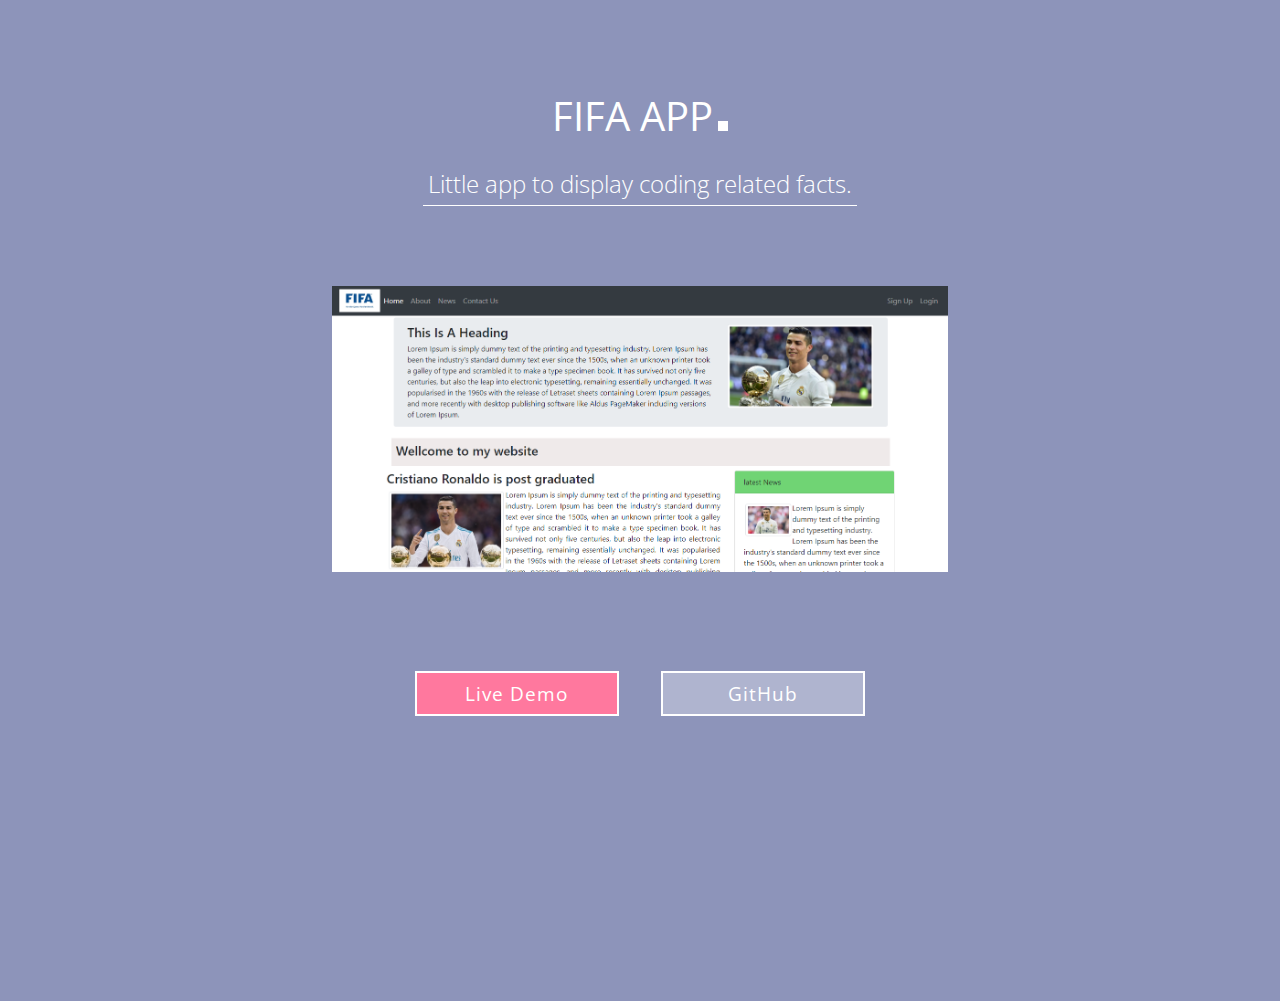
<file: calculator-js-app.html>
<!DOCTYPE html>
<html lang="en">
<head>
  <meta charset="utf-8">

  <meta http-equiv="X-UA-Compatible" content="IE=10; IE=11; IE=edge">
  <meta name="viewport" content="width=device-width, initial-scale=1">
  <meta name="description" content="">
  <meta name="author" content="">

  <title>Fifa App</title>

  <link rel="shortcut icon" href="images/favicon.ico" type="image/x-icon"/><!-- Favicon -->
  <link rel="icon" href="images/favicon.ico" type="image/x-icon"/><!-- Favicon -->

  <link rel="stylesheet" type="text/css" href="css/normalize.css"/><!-- reset for browsers -->
  <link rel="stylesheet" href="css/font-awesome.min.css"/><!-- mobile stylesheet -->
  <link rel="stylesheet" type="text/css" href="css/styles.min.css"/><!-- index custom stylesheet -->
  <link rel="stylesheet" type="text/css" href="css/project-styles.min.css"/><!-- project custom stylesheet -->
  <link rel="stylesheet" href="css/animations.min.css"/><!-- animations stylesheet -->

  <link rel="stylesheet" media="screen and (min-width: 320px) and (max-width: 1024px)" href="css/project_media_small.css"/><!-- project mobile stylesheet -->
  <link rel="stylesheet" media="screen and (min-width: 320px) and (max-width: 1024px) and (orientation: landscape)" href="css/project_media_small_landscape.css"/><!-- project mobile stylesheet -->

  <link href="https://fonts.googleapis.com/css?family=Open+Sans:300,400" rel="stylesheet">
  <link href="https://fonts.googleapis.com/css?family=Source+Sans+Pro:300,400" rel="stylesheet">

</head>
<body id="body-project">
    <!-- Navigation -->
    <nav class="nav">
      <a href="index.html#header" class="nav__logo__link"><img class="nav__logo" src="images/k.jpg" alt="logo"></a>
      <span class="hamburger__name">menu</span>
      <svg width="35px" height="35px" class="nav__hamburger">
        <path d="M 5 5 L 33 5" class="hamburger"></path>
        <path d="M 5 15 L 33 15" class="hamburger"></path>
        <path d="M 5 25 L 33 25" class="hamburger"></path>
      </svg>
    </nav>
    <div class="nav-menu">
      <div class="nav-menu__cross">
        <svg width="43px" height="35px">
          <path d="M 5 5 L 30 29" class="nav-menu__cross-line"></path>
          <path d="M 5 29 L 30 5" class="nav-menu__cross-line"></path>
        </svg>
      </div>
      <ul class="nav-menu__list">
        <li class="nav-menu__list-item">
          <a href="index.html" class="nav-menu__link">Home</a>
        </li>
        <li class="nav-menu__list-item">
          <a href="index.html#about" class="nav-menu__link">About</a>
        </li>
        <li class="nav-menu__list-item">
          <a href="index.html#portfolio" class="nav-menu__link">Portfolio</a>
        </li>
        <li class="nav-menu__list-item">
          <a href="index.html#contact" class="nav-menu__link">Contact</a>
        </li>
      </ul>
      <hr class="nav-menu__separator">
      <p class="nav-menu__text">Muhammad Kamil is a Front-End Web Developer based in Karachi.</p>
      <p class="nav-menu__email">
        <a href="mailto:dinablaszczak@outlook.com" class="nav-menu__link--email">kamilhanifsoomro@gmail.com</a>
      </p>
      <div class="nav-menu__social-btn">
        <a href="https://twitter.com/muhammadkamil66" target="_blank"><span class="fa fa-twitter fa-2x"></span></a>
        <a href="mailto:webmaster@example.com" target="_blank"><span class="fa fa-envelope fa-2x"></span></a>
        <a href="https://github.com/muhammadkamil66" target="_blank"><span class="fa fa-github fa-2x"></span></a>
        <a href="https://www.facebook.com/prince.kamil.75" target="_blank"><span class="fa fa-facebook fa-2x"></span></a>
        <!-- <a href="https://www.linkedin.com/in/dina-blaszczak-5b380313a/" target="_blank"><span class="fa fa-linkedin-square fa-2x"></span></a> -->
      </div>
    </div>
  <div class="project__container">
    <!-- Header -->
    <header class="project__header">
      <h2 class="project__title project__title--white">Fifa App<span class="contact__title__dot title__dot--white"></span></h2>
      <h3 class="project__description">Little app to display coding related facts.</h3>
      <img  src="images/fifa-1.PNG"
          srcset="images/fifa-1.PNG 800w,
                  images/fifa-1.PNG 1200w,
                  images/fifa-1.PNG 1400w"
          sizes="(max-width: 320px) 90vw,
                 (max-width: 700px) 90vw,
                 (max-width: 1024px) 75vw, 50vw"
          class="project__header__img"
          alt="header image"/>
      <div class="project__buttons-container">
        <a href="https://muhammadkamil66.github.io/mentor-meetup-3/" target="_blank" class="project__header__btn">Live Demo</a>
        <a href="https://github.com/muhammadkamil66/mentor-meetup-3.git" target="_blank" class="project__header__btn">GitHub</a>
      </div>
    </header>
    <!-- Main -->
   <!--  <main class="project__main-container">
      <div class="project__flex"> -->
        <!-- Project Description -->
        <!-- <div class="project__flex__item">
          <h2 class="project__flex__title">Project description</h2>
          <p class="project__flex__text">Image hover effects is a collection of ideas for a gallery of images with text.</p>
          <p class="project__flex__text">It consists of four demos including eight hover effects demonstrating different possibilities of CSS transitions.</p>
        </div>
        <div class="project__flex__item">
          <h2 class="project__flex__title">Role</h2>
          <p class="project__flex__text">Design and development of the project.</p>
          <h2 class="project__flex__title">Challenge:</h2>
          <p class="project__flex__text">Work with AngularJS.</p>
          <h2 class="project__flex__title">Skills</h2>
          <p class="project__flex__text">
            <span class="project__flex__skill">Design</span>
            <span class="project__flex__skill">Web development</span>
            <span class="project__flex__skill">Responsive</span>
            <span class="project__flex__skill project__flex__skill--pink">HTML</span>
            <span class="project__flex__skill project__flex__skill--pink">CSS</span>
            <span class="project__flex__skill project__flex__skill--pink">JavaScript</span>
            <span class="project__flex__skill project__flex__skill--pink">AngularJS</span>
          </p>
        </div>
      </div>
      <a href="vue-career-page.html" class="project__main__btn project__main__btn--next">Next<span class="project__main__btn__arrow">&rarr;</span></a>
    </main>
    <!-- Footer -->
    <footer class="footer">
      <div class="footer__info__container">
        <h2 class="footer__copyright">&copy; Muhammad Kamil 2018</h2> -->
        <!-- footer navigation -->
        <ul class="footer-menu__list">
          <li class="footer-menu__list-item">
            <a href="index.html#about" class="footer-menu__link">About</a>
          </li>
          <li class="footer-menu__list-item">
            <a href="index.html#portfolio" class="footer-menu__link">Portfolio</a>
          </li>
          <li class="footer-menu__list-item">
            <a href="index.html#contact" class="footer-menu__link">Contact</a>
          </li>
        </ul>
\        <!-- footer social buttons -->
        <div class="footer__social-btn">
         <a href="https://twitter.com/muhammadkamil66" target="_blank"><span class="fa fa-twitter fa-2x"></span></a>
        <a href="mailto:webmaster@example.com" target="_blank"><span class="fa fa-envelope fa-2x"></span></a>
        <a href="https://github.com/muhammadkamil66" target="_blank"><span class="fa fa-github fa-2x"></span></a>
        <a href="https://www.facebook.com/prince.kamil.75" target="_blank"><span class="fa fa-facebook fa-2x"></span></a>
        </div>
      </div>
    </footer>
  </div>

  <script type="text/javascript" src="https://cdnjs.cloudflare.com/ajax/libs/jquery/3.1.0/jquery.min.js"></script>
  <script type="text/javascript" src="js/inert.min.js"></script><!-- inert js-->
  <script type="text/javascript" src="js/scripts.min.js"></script><!-- Custom JavaScript -->

  <script>
    (function(i,s,o,g,r,a,m){i['GoogleAnalyticsObject']=r;i[r]=i[r]||function(){
    (i[r].q=i[r].q||[]).push(arguments)},i[r].l=1*new Date();a=s.createElement(o),
    m=s.getElementsByTagName(o)[0];a.async=1;a.src=g;m.parentNode.insertBefore(a,m)
    })(window,document,'script','https://www.google-analytics.com/analytics.js','ga');

    ga('create', 'UA-29336846-8', 'auto');
    ga('send', 'pageview');

  </script>
  
</body>
</html>
</file>
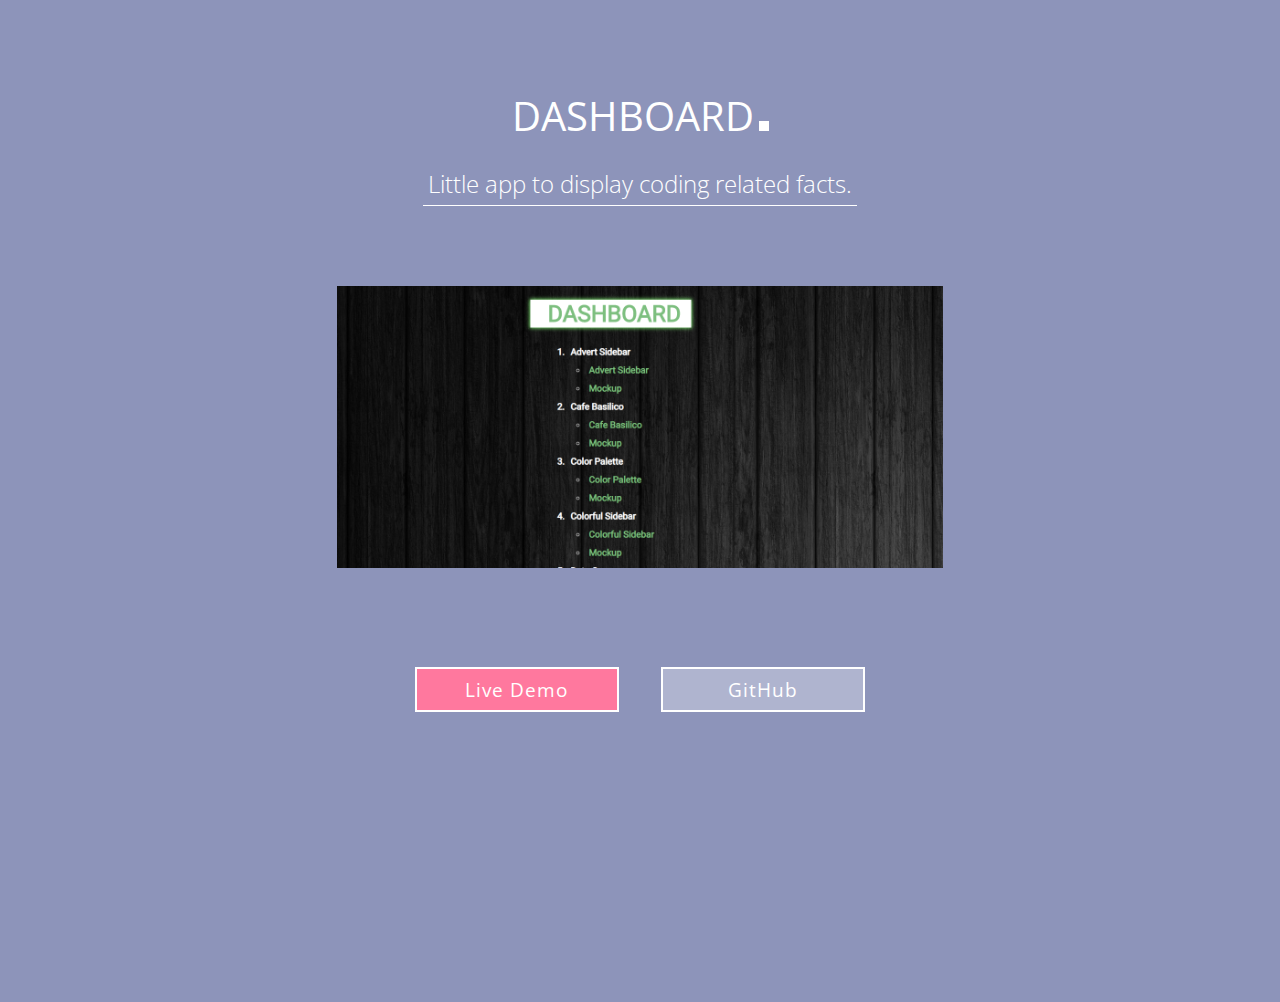
<file: camera-css-illustration.html>
<!DOCTYPE html>
<html lang="en">
<head>
  <meta charset="utf-8">

  <meta http-equiv="X-UA-Compatible" content="IE=10; IE=11; IE=edge">
  <meta name="viewport" content="width=device-width, initial-scale=1">
  <meta name="description" content="">
  <meta name="author" content="">

  <title>Dashboard</title>

  <link rel="shortcut icon" href="images/favicon.ico" type="image/x-icon"/><!-- Favicon -->
  <link rel="icon" href="images/favicon.ico" type="image/x-icon"/><!-- Favicon -->

  <link rel="stylesheet" type="text/css" href="css/normalize.css"/><!-- reset for browsers -->
  <link rel="stylesheet" href="css/font-awesome.min.css"/><!-- mobile stylesheet -->
  <link rel="stylesheet" type="text/css" href="css/styles.min.css"/><!-- index custom stylesheet -->
  <link rel="stylesheet" type="text/css" href="css/project-styles.min.css"/><!-- project custom stylesheet -->
  <link rel="stylesheet" href="css/animations.min.css"/><!-- animations stylesheet -->

  <link rel="stylesheet" media="screen and (min-width: 320px) and (max-width: 1024px)" href="css/project_media_small.css"/><!-- project mobile stylesheet -->
  <link rel="stylesheet" media="screen and (min-width: 320px) and (max-width: 1024px) and (orientation: landscape)" href="css/project_media_small_landscape.css"/><!-- project mobile stylesheet -->

  <link href="https://fonts.googleapis.com/css?family=Open+Sans:300,400" rel="stylesheet">
  <link href="https://fonts.googleapis.com/css?family=Source+Sans+Pro:300,400" rel="stylesheet">

</head>
<body id="body-project">
    <!-- Navigation -->
    <nav class="nav">
      <a href="index.html#header" class="nav__logo__link"><img class="nav__logo" src="images/k.jpg" alt="logo"></a>
      <span class="hamburger__name">menu</span>
      <svg width="35px" height="35px" class="nav__hamburger">
        <path d="M 5 5 L 33 5" class="hamburger"></path>
        <path d="M 5 15 L 33 15" class="hamburger"></path>
        <path d="M 5 25 L 33 25" class="hamburger"></path>
      </svg>
    </nav>
    <div class="nav-menu">
      <div class="nav-menu__cross">
        <svg width="43px" height="35px">
          <path d="M 5 5 L 30 29" class="nav-menu__cross-line"></path>
          <path d="M 5 29 L 30 5" class="nav-menu__cross-line"></path>
        </svg>
      </div>
      <ul class="nav-menu__list">
        <li class="nav-menu__list-item">
          <a href="index.html" class="nav-menu__link">Home</a>
        </li>
        <li class="nav-menu__list-item">
          <a href="index.html#about" class="nav-menu__link">About</a>
        </li>
        <li class="nav-menu__list-item">
          <a href="index.html#portfolio" class="nav-menu__link">Portfolio</a>
        </li>
        <li class="nav-menu__list-item">
          <a href="index.html#contact" class="nav-menu__link">Contact</a>
        </li>
      </ul>
      <hr class="nav-menu__separator">
      <p class="nav-menu__text">Muhammad Kamil is a Front-End Web Developer based in Karachi.</p>
      <p class="nav-menu__email">
        <a href="mailto:dinablaszczak@outlook.com" class="nav-menu__link--email">kamilhanifsoomro@gmail.com</a>
      </p>
      <div class="nav-menu__social-btn">
        <a href="https://twitter.com/muhammadkamil66" target="_blank"><span class="fa fa-twitter fa-2x"></span></a>
        <a href="mailto:webmaster@example.com" target="_blank"><span class="fa fa-envelope fa-2x"></span></a>
        <a href="https://github.com/muhammadkamil66" target="_blank"><span class="fa fa-github fa-2x"></span></a>
        <a href="https://www.facebook.com/prince.kamil.75" target="_blank"><span class="fa fa-facebook fa-2x"></span></a>
        <!-- <a href="https://www.linkedin.com/in/dina-blaszczak-5b380313a/" target="_blank"><span class="fa fa-linkedin-square fa-2x"></span></a> -->
      </div>
    </div>
  <div class="project__container">
    <!-- Header -->
    <header class="project__header">
      <h2 class="project__title project__title--white">Dashboard<span class="contact__title__dot title__dot--white"></span></h2>
      <h3 class="project__description">Little app to display coding related facts.</h3>
      <img  src="images/dashboard-1.PNG"
          srcset="images/dashboard-1.PNG 800w,
                  images/dashboard-1.PNG 1200w,
                  images/dashboard-1.PNG 1400w"
          sizes="(max-width: 320px) 90vw,
                 (max-width: 700px) 90vw,
                 (max-width: 1024px) 75vw, 50vw"
          class="project__header__img"
          alt="header image"/>
      <div class="project__buttons-container">
        <a href="https://muhammadkamil66.github.io/Mentor-meetup/" target="_blank" class="project__header__btn">Live Demo</a>
        <a href="https://github.com/muhammadkamil66/Mentor-meetup.git" target="_blank" class="project__header__btn">GitHub</a>
      </div>
    </header>
    <!-- Main -->
   <!--  <main class="project__main-container">
      <div class="project__flex"> -->
        <!-- Project Description -->
        <!-- <div class="project__flex__item">
          <h2 class="project__flex__title">Project description</h2>
          <p class="project__flex__text">Image hover effects is a collection of ideas for a gallery of images with text.</p>
          <p class="project__flex__text">It consists of four demos including eight hover effects demonstrating different possibilities of CSS transitions.</p>
        </div>
        <div class="project__flex__item">
          <h2 class="project__flex__title">Role</h2>
          <p class="project__flex__text">Design and development of the project.</p>
          <h2 class="project__flex__title">Challenge:</h2>
          <p class="project__flex__text">Work with AngularJS.</p>
          <h2 class="project__flex__title">Skills</h2>
          <p class="project__flex__text">
            <span class="project__flex__skill">Design</span>
            <span class="project__flex__skill">Web development</span>
            <span class="project__flex__skill">Responsive</span>
            <span class="project__flex__skill project__flex__skill--pink">HTML</span>
            <span class="project__flex__skill project__flex__skill--pink">CSS</span>
            <span class="project__flex__skill project__flex__skill--pink">JavaScript</span>
            <span class="project__flex__skill project__flex__skill--pink">AngularJS</span>
          </p>
        </div>
      </div>
      <a href="vue-career-page.html" class="project__main__btn project__main__btn--next">Next<span class="project__main__btn__arrow">&rarr;</span></a>
    </main>
    <!-- Footer -->
    <footer class="footer">
      <div class="footer__info__container">
        <h2 class="footer__copyright">&copy; Muhammad Kamil 2018</h2> -->
        <!-- footer navigation -->
        <ul class="footer-menu__list">
          <li class="footer-menu__list-item">
            <a href="index.html#about" class="footer-menu__link">About</a>
          </li>
          <li class="footer-menu__list-item">
            <a href="index.html#portfolio" class="footer-menu__link">Portfolio</a>
          </li>
          <li class="footer-menu__list-item">
            <a href="index.html#contact" class="footer-menu__link">Contact</a>
          </li>
        </ul>
\        <!-- footer social buttons -->
        <div class="footer__social-btn">
         <a href="https://twitter.com/muhammadkamil66" target="_blank"><span class="fa fa-twitter fa-2x"></span></a>
        <a href="mailto:webmaster@example.com" target="_blank"><span class="fa fa-envelope fa-2x"></span></a>
        <a href="https://github.com/muhammadkamil66" target="_blank"><span class="fa fa-github fa-2x"></span></a>
        <a href="https://www.facebook.com/prince.kamil.75" target="_blank"><span class="fa fa-facebook fa-2x"></span></a>
        </div>
      </div>
    </footer>
  </div>

  <script type="text/javascript" src="https://cdnjs.cloudflare.com/ajax/libs/jquery/3.1.0/jquery.min.js"></script>
  <script type="text/javascript" src="js/inert.min.js"></script><!-- inert js-->
  <script type="text/javascript" src="js/scripts.min.js"></script><!-- Custom JavaScript -->

  <script>
    (function(i,s,o,g,r,a,m){i['GoogleAnalyticsObject']=r;i[r]=i[r]||function(){
    (i[r].q=i[r].q||[]).push(arguments)},i[r].l=1*new Date();a=s.createElement(o),
    m=s.getElementsByTagName(o)[0];a.async=1;a.src=g;m.parentNode.insertBefore(a,m)
    })(window,document,'script','https://www.google-analytics.com/analytics.js','ga');

    ga('create', 'UA-29336846-8', 'auto');
    ga('send', 'pageview');

  </script>
  
</body>
</html>
</file>
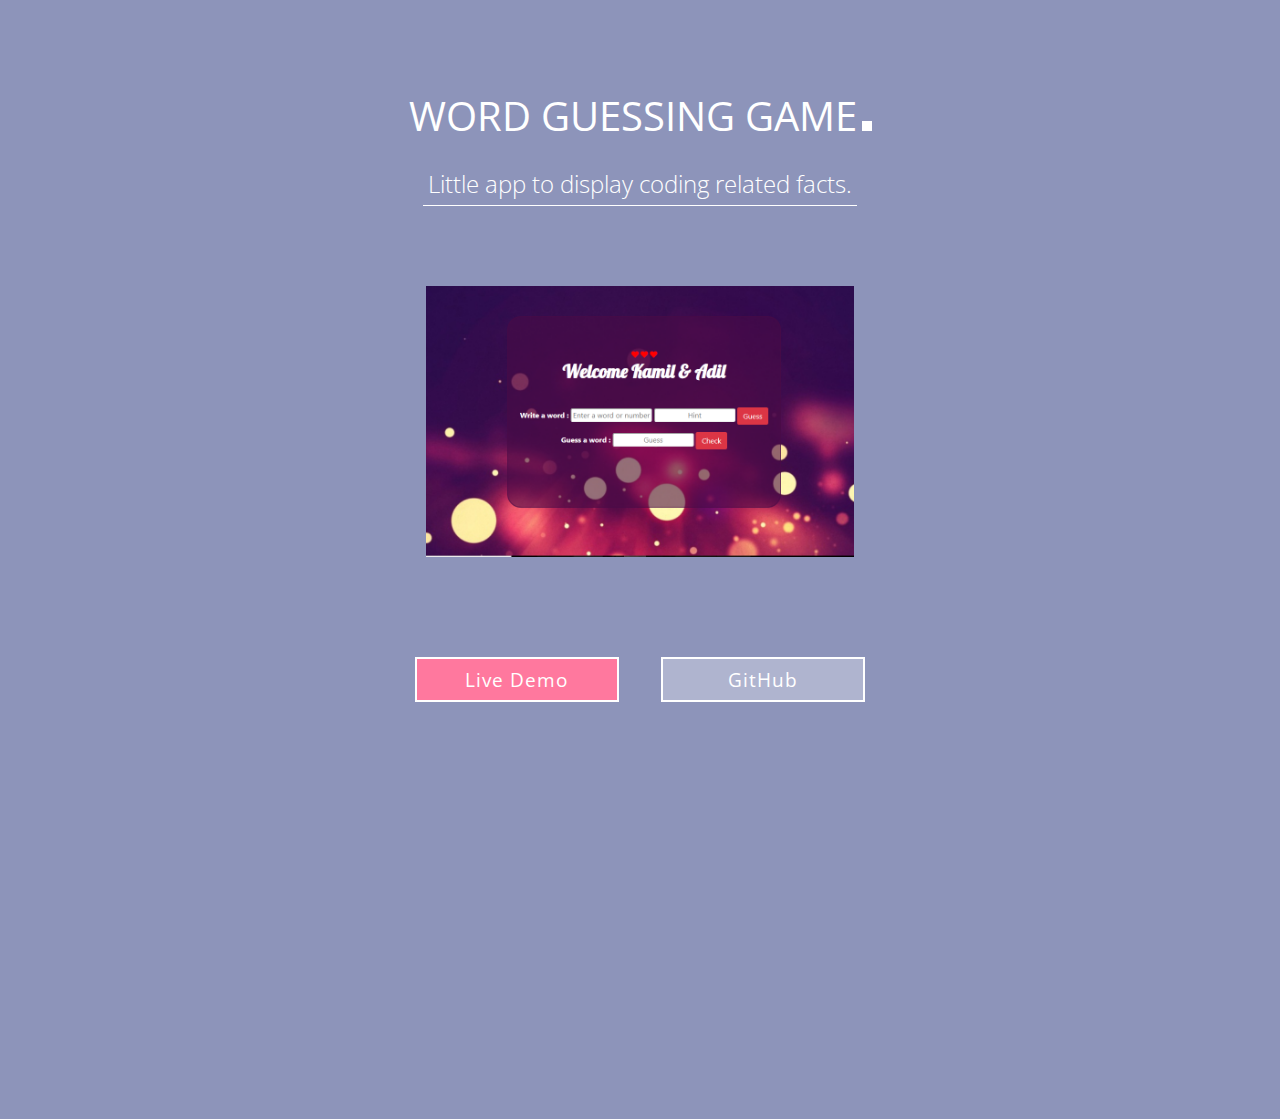
<file: character-limiter-app.html>
<!DOCTYPE html>
<html lang="en">
<head>
  <meta charset="utf-8">

  <meta http-equiv="X-UA-Compatible" content="IE=10; IE=11; IE=edge">
  <meta name="viewport" content="width=device-width, initial-scale=1">
  <meta name="description" content="">
  <meta name="author" content="">

  <title>Word Guessing Game</title>

  <link rel="shortcut icon" href="images/favicon.ico" type="image/x-icon"/><!-- Favicon -->
  <link rel="icon" href="images/favicon.ico" type="image/x-icon"/><!-- Favicon -->

  <link rel="stylesheet" type="text/css" href="css/normalize.css"/><!-- reset for browsers -->
  <link rel="stylesheet" href="css/font-awesome.min.css"/><!-- mobile stylesheet -->
  <link rel="stylesheet" type="text/css" href="css/styles.min.css"/><!-- index custom stylesheet -->
  <link rel="stylesheet" type="text/css" href="css/project-styles.min.css"/><!-- project custom stylesheet -->
  <link rel="stylesheet" href="css/animations.min.css"/><!-- animations stylesheet -->

  <link rel="stylesheet" media="screen and (min-width: 320px) and (max-width: 1024px)" href="css/project_media_small.css"/><!-- project mobile stylesheet -->
  <link rel="stylesheet" media="screen and (min-width: 320px) and (max-width: 1024px) and (orientation: landscape)" href="css/project_media_small_landscape.css"/><!-- project mobile stylesheet -->

  <link href="https://fonts.googleapis.com/css?family=Open+Sans:300,400" rel="stylesheet">
  <link href="https://fonts.googleapis.com/css?family=Source+Sans+Pro:300,400" rel="stylesheet">

</head>
<body id="body-project">
    <!-- Navigation -->
    <nav class="nav">
      <a href="index.html#header" class="nav__logo__link"><img class="nav__logo" src="images/k.jpg" alt="logo"></a>
      <span class="hamburger__name">menu</span>
      <svg width="35px" height="35px" class="nav__hamburger">
        <path d="M 5 5 L 33 5" class="hamburger"></path>
        <path d="M 5 15 L 33 15" class="hamburger"></path>
        <path d="M 5 25 L 33 25" class="hamburger"></path>
      </svg>
    </nav>
    <div class="nav-menu">
      <div class="nav-menu__cross">
        <svg width="43px" height="35px">
          <path d="M 5 5 L 30 29" class="nav-menu__cross-line"></path>
          <path d="M 5 29 L 30 5" class="nav-menu__cross-line"></path>
        </svg>
      </div>
      <ul class="nav-menu__list">
        <li class="nav-menu__list-item">
          <a href="index.html" class="nav-menu__link">Home</a>
        </li>
        <li class="nav-menu__list-item">
          <a href="index.html#about" class="nav-menu__link">About</a>
        </li>
        <li class="nav-menu__list-item">
          <a href="index.html#portfolio" class="nav-menu__link">Portfolio</a>
        </li>
        <li class="nav-menu__list-item">
          <a href="index.html#contact" class="nav-menu__link">Contact</a>
        </li>
      </ul>
      <hr class="nav-menu__separator">
      <p class="nav-menu__text">Muhammad Kamil is a Front-End Web Developer based in Karachi.</p>
      <p class="nav-menu__email">
        <a href="mailto:dinablaszczak@outlook.com" class="nav-menu__link--email">kamilhanifsoomro@gmail.com</a>
      </p>
      <div class="nav-menu__social-btn">
        <a href="https://twitter.com/muhammadkamil66" target="_blank"><span class="fa fa-twitter fa-2x"></span></a>
        <a href="mailto:webmaster@example.com" target="_blank"><span class="fa fa-envelope fa-2x"></span></a>
        <a href="https://github.com/muhammadkamil66" target="_blank"><span class="fa fa-github fa-2x"></span></a>
        <a href="https://www.facebook.com/prince.kamil.75" target="_blank"><span class="fa fa-facebook fa-2x"></span></a>
        <!-- <a href="https://www.linkedin.com/in/dina-blaszczak-5b380313a/" target="_blank"><span class="fa fa-linkedin-square fa-2x"></span></a> -->
      </div>
    </div>
  <div class="project__container">
    <!-- Header -->
    <header class="project__header">
      <h2 class="project__title project__title--white">Word Guessing Game<span class="contact__title__dot title__dot--white"></span></h2>
      <h3 class="project__description">Little app to display coding related facts.</h3>
      <img  src="images/guessing-game1.PNG"
          srcset="images/guessing-game1.PNG 800w,
                  images/guessing-game1.PNG 1200w,
                  images/guessing-game1.PNG 1400w"
          sizes="(max-width: 320px) 90vw,
                 (max-width: 700px) 90vw,
                 (max-width: 1024px) 75vw, 50vw"
          class="project__header__img"
          alt="header image"/>
      <div class="project__buttons-container">
        <a href="https://muhammadkamil66.github.io/words-guessing-game/" target="_blank" class="project__header__btn">Live Demo</a>
        <a href="https://github.com/muhammadkamil66/words-guessing-game.git" target="_blank" class="project__header__btn">GitHub</a>
      </div>
    </header>
    <!-- Main -->
   <!--  <main class="project__main-container">
      <div class="project__flex"> -->
        <!-- Project Description -->
        <!-- <div class="project__flex__item">
          <h2 class="project__flex__title">Project description</h2>
          <p class="project__flex__text">Image hover effects is a collection of ideas for a gallery of images with text.</p>
          <p class="project__flex__text">It consists of four demos including eight hover effects demonstrating different possibilities of CSS transitions.</p>
        </div>
        <div class="project__flex__item">
          <h2 class="project__flex__title">Role</h2>
          <p class="project__flex__text">Design and development of the project.</p>
          <h2 class="project__flex__title">Challenge:</h2>
          <p class="project__flex__text">Work with AngularJS.</p>
          <h2 class="project__flex__title">Skills</h2>
          <p class="project__flex__text">
            <span class="project__flex__skill">Design</span>
            <span class="project__flex__skill">Web development</span>
            <span class="project__flex__skill">Responsive</span>
            <span class="project__flex__skill project__flex__skill--pink">HTML</span>
            <span class="project__flex__skill project__flex__skill--pink">CSS</span>
            <span class="project__flex__skill project__flex__skill--pink">JavaScript</span>
            <span class="project__flex__skill project__flex__skill--pink">AngularJS</span>
          </p>
        </div>
      </div>
      <a href="vue-career-page.html" class="project__main__btn project__main__btn--next">Next<span class="project__main__btn__arrow">&rarr;</span></a>
    </main>
    <!-- Footer -->
    <footer class="footer">
      <div class="footer__info__container">
        <h2 class="footer__copyright">&copy; Muhammad Kamil 2018</h2> -->
        <!-- footer navigation -->
        <ul class="footer-menu__list">
          <li class="footer-menu__list-item">
            <a href="index.html#about" class="footer-menu__link">About</a>
          </li>
          <li class="footer-menu__list-item">
            <a href="index.html#portfolio" class="footer-menu__link">Portfolio</a>
          </li>
          <li class="footer-menu__list-item">
            <a href="index.html#contact" class="footer-menu__link">Contact</a>
          </li>
        </ul>
        <!-- footer social buttons -->
        <div class="footer__social-btn">
         <a href="https://twitter.com/muhammadkamil66" target="_blank"><span class="fa fa-twitter fa-2x"></span></a>
        <a href="mailto:webmaster@example.com" target="_blank"><span class="fa fa-envelope fa-2x"></span></a>
        <a href="https://github.com/muhammadkamil66" target="_blank"><span class="fa fa-github fa-2x"></span></a>
        <a href="https://www.facebook.com/prince.kamil.75" target="_blank"><span class="fa fa-facebook fa-2x"></span></a>
        </div>
      </div>
    </footer>
  </div>

  <script type="text/javascript" src="https://cdnjs.cloudflare.com/ajax/libs/jquery/3.1.0/jquery.min.js"></script>
  <script type="text/javascript" src="js/inert.min.js"></script><!-- inert js-->
  <script type="text/javascript" src="js/scripts.min.js"></script><!-- Custom JavaScript -->

  <script>
    (function(i,s,o,g,r,a,m){i['GoogleAnalyticsObject']=r;i[r]=i[r]||function(){
    (i[r].q=i[r].q||[]).push(arguments)},i[r].l=1*new Date();a=s.createElement(o),
    m=s.getElementsByTagName(o)[0];a.async=1;a.src=g;m.parentNode.insertBefore(a,m)
    })(window,document,'script','https://www.google-analytics.com/analytics.js','ga');

    ga('create', 'UA-29336846-8', 'auto');
    ga('send', 'pageview');

  </script>
  
</body>
</html>
</file>
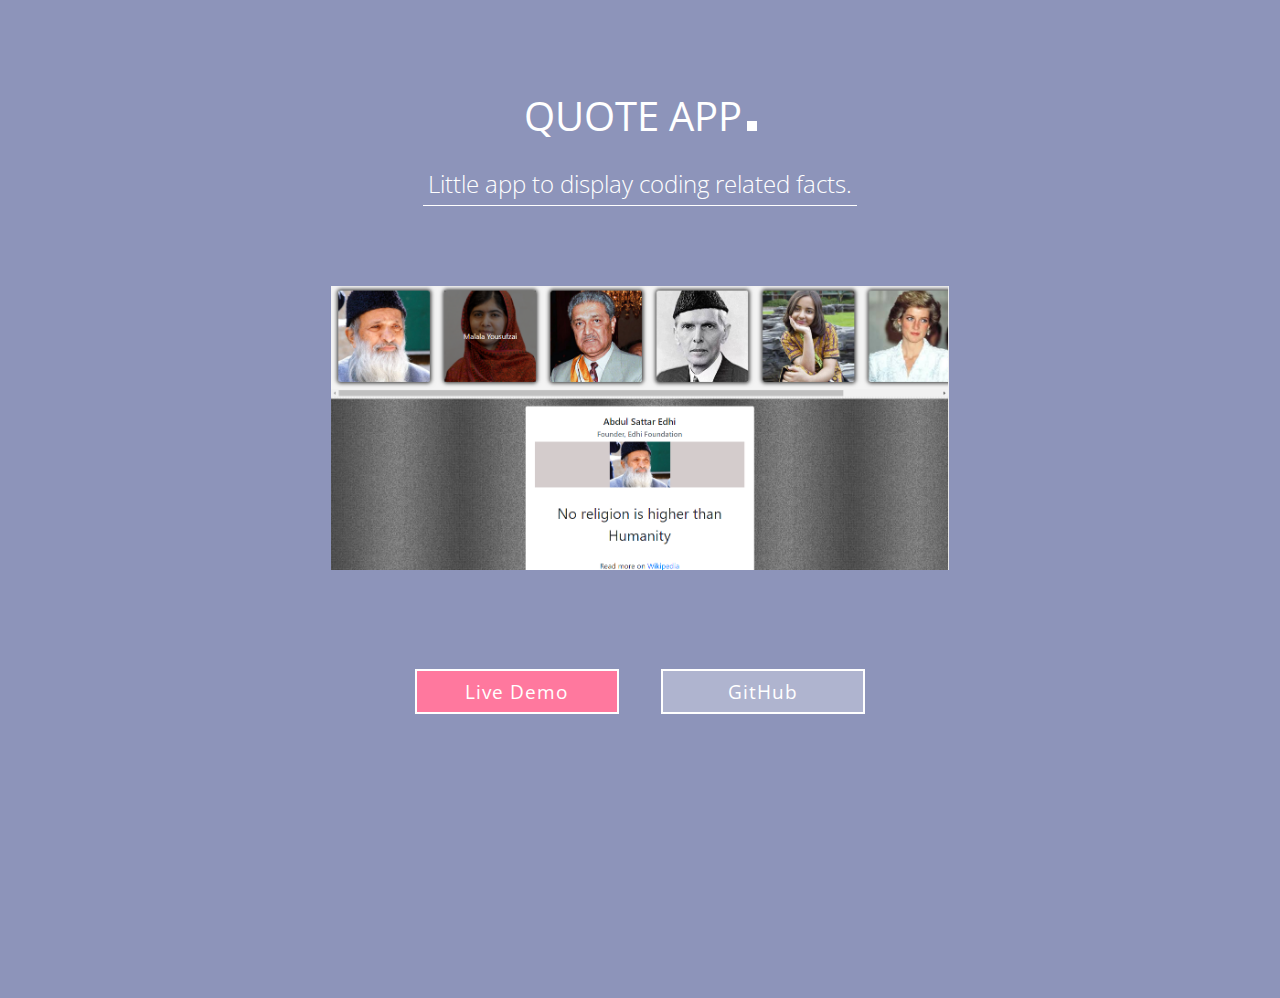
<file: every-inch-design-website.html>
<!DOCTYPE html>
<html lang="en">
<head>
  <meta charset="utf-8">

  <meta http-equiv="X-UA-Compatible" content="IE=10; IE=11; IE=edge">
  <meta name="viewport" content="width=device-width, initial-scale=1">
  <meta name="description" content="">
  <meta name="author" content="">

  <title>Quote App</title>

  <link rel="shortcut icon" href="images/favicon.ico" type="image/x-icon"/><!-- Favicon -->
  <link rel="icon" href="images/favicon.ico" type="image/x-icon"/><!-- Favicon -->

  <link rel="stylesheet" type="text/css" href="css/normalize.css"/><!-- reset for browsers -->
  <link rel="stylesheet" href="css/font-awesome.min.css"/><!-- mobile stylesheet -->
  <link rel="stylesheet" type="text/css" href="css/styles.min.css"/><!-- index custom stylesheet -->
  <link rel="stylesheet" type="text/css" href="css/project-styles.min.css"/><!-- project custom stylesheet -->
  <link rel="stylesheet" href="css/animations.min.css"/><!-- animations stylesheet -->

  <link rel="stylesheet" media="screen and (min-width: 320px) and (max-width: 1024px)" href="css/project_media_small.css"/><!-- project mobile stylesheet -->
  <link rel="stylesheet" media="screen and (min-width: 320px) and (max-width: 1024px) and (orientation: landscape)" href="css/project_media_small_landscape.css"/><!-- project mobile stylesheet -->

  <link href="https://fonts.googleapis.com/css?family=Open+Sans:300,400" rel="stylesheet">
  <link href="https://fonts.googleapis.com/css?family=Source+Sans+Pro:300,400" rel="stylesheet">

</head>
<body id="body-project">
    <!-- Navigation -->
    <nav class="nav">
      <a href="index.html#header" class="nav__logo__link"><img class="nav__logo" src="images/k.jpg" alt="logo"></a>
      <span class="hamburger__name">menu</span>
      <svg width="35px" height="35px" class="nav__hamburger">
        <path d="M 5 5 L 33 5" class="hamburger"></path>
        <path d="M 5 15 L 33 15" class="hamburger"></path>
        <path d="M 5 25 L 33 25" class="hamburger"></path>
      </svg>
    </nav>
    <div class="nav-menu">
      <div class="nav-menu__cross">
        <svg width="43px" height="35px">
          <path d="M 5 5 L 30 29" class="nav-menu__cross-line"></path>
          <path d="M 5 29 L 30 5" class="nav-menu__cross-line"></path>
        </svg>
      </div>
      <ul class="nav-menu__list">
        <li class="nav-menu__list-item">
          <a href="index.html" class="nav-menu__link">Home</a>
        </li>
        <li class="nav-menu__list-item">
          <a href="index.html#about" class="nav-menu__link">About</a>
        </li>
        <li class="nav-menu__list-item">
          <a href="index.html#portfolio" class="nav-menu__link">Portfolio</a>
        </li>
        <li class="nav-menu__list-item">
          <a href="index.html#contact" class="nav-menu__link">Contact</a>
        </li>
      </ul>
      <hr class="nav-menu__separator">
      <p class="nav-menu__text">Muhammad Kamil is a Front-End Web Developer based in Karachi.</p>
      <p class="nav-menu__email">
        <a href="mailto:dinablaszczak@outlook.com" class="nav-menu__link--email">kamilhanifsoomro@gmail.com</a>
      </p>
      <div class="nav-menu__social-btn">
        <a href="https://twitter.com/muhammadkamil66" target="_blank"><span class="fa fa-twitter fa-2x"></span></a>
        <a href="mailto:webmaster@example.com" target="_blank"><span class="fa fa-envelope fa-2x"></span></a>
        <a href="https://github.com/muhammadkamil66" target="_blank"><span class="fa fa-github fa-2x"></span></a>
        <a href="https://www.facebook.com/prince.kamil.75" target="_blank"><span class="fa fa-facebook fa-2x"></span></a>
        <!-- <a href="https://www.linkedin.com/in/dina-blaszczak-5b380313a/" target="_blank"><span class="fa fa-linkedin-square fa-2x"></span></a> -->
      </div>
    </div>
  <div class="project__container">
    <!-- Header -->
    <header class="project__header">
      <h2 class="project__title project__title--white">Quote app<span class="contact__title__dot title__dot--white"></span></h2>
      <h3 class="project__description">Little app to display coding related facts.</h3>
      <img  src="images/quote-app1.PNG"
          srcset="images/quote-app1.PNG 800w,
                  images/quote-app1.PNG 1200w,
                  images/quote-app1.PNG 1400w"
          sizes="(max-width: 320px) 90vw,
                 (max-width: 700px) 90vw,
                 (max-width: 1024px) 75vw, 50vw"
          class="project__header__img"
          alt="header image"/>
      <div class="project__buttons-container">
        <a href=" https://muhammadkamil66.github.io/quote-app/" target="_blank" class="project__header__btn">Live Demo</a>
        <a href="https://github.com/muhammadkamil66/quote-app.git" target="_blank" class="project__header__btn">GitHub</a>
      </div>
    </header>
    <!-- Main -->
   <!--  <main class="project__main-container">
      <div class="project__flex"> -->
        <!-- Project Description -->
        <!-- <div class="project__flex__item">
          <h2 class="project__flex__title">Project description</h2>
          <p class="project__flex__text">Image hover effects is a collection of ideas for a gallery of images with text.</p>
          <p class="project__flex__text">It consists of four demos including eight hover effects demonstrating different possibilities of CSS transitions.</p>
        </div>
        <div class="project__flex__item">
          <h2 class="project__flex__title">Role</h2>
          <p class="project__flex__text">Design and development of the project.</p>
          <h2 class="project__flex__title">Challenge:</h2>
          <p class="project__flex__text">Work with AngularJS.</p>
          <h2 class="project__flex__title">Skills</h2>
          <p class="project__flex__text">
            <span class="project__flex__skill">Design</span>
            <span class="project__flex__skill">Web development</span>
            <span class="project__flex__skill">Responsive</span>
            <span class="project__flex__skill project__flex__skill--pink">HTML</span>
            <span class="project__flex__skill project__flex__skill--pink">CSS</span>
            <span class="project__flex__skill project__flex__skill--pink">JavaScript</span>
            <span class="project__flex__skill project__flex__skill--pink">AngularJS</span>
          </p>
        </div>
      </div>
      <a href="vue-career-page.html" class="project__main__btn project__main__btn--next">Next<span class="project__main__btn__arrow">&rarr;</span></a>
    </main>
    <!-- Footer -->
    <footer class="footer">
      <div class="footer__info__container">
        <h2 class="footer__copyright">&copy; Muhammad Kamil 2018</h2> -->
        <!-- footer navigation -->
        <ul class="footer-menu__list">
          <li class="footer-menu__list-item">
            <a href="index.html#about" class="footer-menu__link">About</a>
          </li>
          <li class="footer-menu__list-item">
            <a href="index.html#portfolio" class="footer-menu__link">Portfolio</a>
          </li>
          <li class="footer-menu__list-item">
            <a href="index.html#contact" class="footer-menu__link">Contact</a>
          </li>
        </ul>
        <!-- footer social buttons -->
        <div class="footer__social-btn">
         <a href="https://twitter.com/muhammadkamil66" target="_blank"><span class="fa fa-twitter fa-2x"></span></a>
        <a href="mailto:webmaster@example.com" target="_blank"><span class="fa fa-envelope fa-2x"></span></a>
        <a href="https://github.com/muhammadkamil66" target="_blank"><span class="fa fa-github fa-2x"></span></a>
        <a href="https://www.facebook.com/prince.kamil.75" target="_blank"><span class="fa fa-facebook fa-2x"></span></a>
        </div>
      </div>
    </footer>
  </div>

  <script type="text/javascript" src="https://cdnjs.cloudflare.com/ajax/libs/jquery/3.1.0/jquery.min.js"></script>
  <script type="text/javascript" src="js/inert.min.js"></script><!-- inert js-->
  <script type="text/javascript" src="js/scripts.min.js"></script><!-- Custom JavaScript -->

  <script>
    (function(i,s,o,g,r,a,m){i['GoogleAnalyticsObject']=r;i[r]=i[r]||function(){
    (i[r].q=i[r].q||[]).push(arguments)},i[r].l=1*new Date();a=s.createElement(o),
    m=s.getElementsByTagName(o)[0];a.async=1;a.src=g;m.parentNode.insertBefore(a,m)
    })(window,document,'script','https://www.google-analytics.com/analytics.js','ga');

    ga('create', 'UA-29336846-8', 'auto');
    ga('send', 'pageview');

  </script>
  
</body>
</html>
</file>
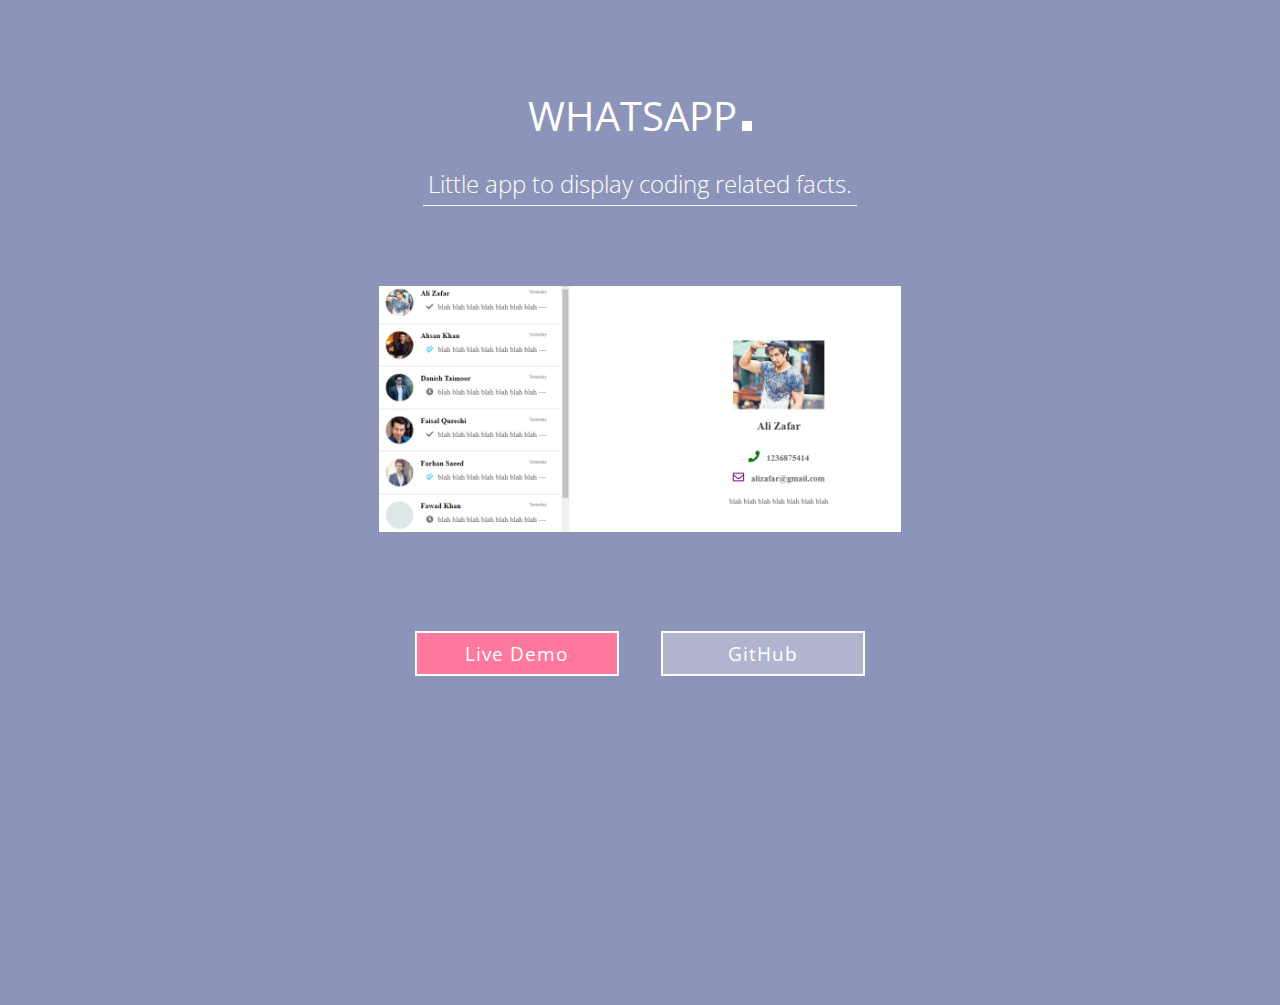
<file: fun-facts-app.html>
<!DOCTYPE html>
<html lang="en">
<head>
  <meta charset="utf-8">

  <meta http-equiv="X-UA-Compatible" content="IE=10; IE=11; IE=edge">
  <meta name="viewport" content="width=device-width, initial-scale=1">
  <meta name="description" content="">
  <meta name="author" content="">

  <title>Whatsapp</title>

  <link rel="shortcut icon" href="images/favicon.ico" type="image/x-icon"/><!-- Favicon -->
  <link rel="icon" href="imagesfav/icon.ico" type="image/x-icon"/><!-- Favicon -->

  <link rel="stylesheet" type="text/css" href="css/normalize.css"/><!-- reset for browsers -->
  <link rel="stylesheet" href="css/font-awesome.min.css"/><!-- mobile stylesheet -->
  <link rel="stylesheet" type="text/css" href="css/styles.min.css"/><!-- index custom stylesheet -->
  <link rel="stylesheet" type="text/css" href="css/project-styles.min.css"/><!-- project custom stylesheet -->
  <link rel="stylesheet" href="css/animations.min.css"/><!-- animations stylesheet -->

  <link rel="stylesheet" media="screen and (min-width: 320px) and (max-width: 1024px)" href="css/project_media_small.css"/><!-- project mobile stylesheet -->
  <link rel="stylesheet" media="screen and (min-width: 320px) and (max-width: 1024px) and (orientation: landscape)" href="css/project_media_small_landscape.css"/><!-- project mobile stylesheet -->

  <link href="https://fonts.googleapis.com/css?family=Open+Sans:300,400" rel="stylesheet">
  <link href="https://fonts.googleapis.com/css?family=Source+Sans+Pro:300,400" rel="stylesheet">

</head>
<body id="body-project">
    <!-- Navigation -->
    <nav class="nav">
      <a href="index.html#header" class="nav__logo__link"><img class="nav__logo" src="images/k.jpg" alt="logo"></a>
      <span class="hamburger__name">menu</span>
      <svg width="35px" height="35px" class="nav__hamburger">
        <path d="M 5 5 L 33 5" class="hamburger"></path>
        <path d="M 5 15 L 33 15" class="hamburger"></path>
        <path d="M 5 25 L 33 25" class="hamburger"></path>
      </svg>
    </nav>
    <div class="nav-menu">
      <div class="nav-menu__cross">
        <svg width="43px" height="35px">
          <path d="M 5 5 L 30 29" class="nav-menu__cross-line"></path>
          <path d="M 5 29 L 30 5" class="nav-menu__cross-line"></path>
        </svg>
      </div>
      <ul class="nav-menu__list">
        <li class="nav-menu__list-item">
          <a href="index.html" class="nav-menu__link">Home</a>
        </li>
        <li class="nav-menu__list-item">
          <a href="index.html#about" class="nav-menu__link">About</a>
        </li>
        <li class="nav-menu__list-item">
          <a href="index.html#portfolio" class="nav-menu__link">Portfolio</a>
        </li>
        <li class="nav-menu__list-item">
          <a href="index.html#contact" class="nav-menu__link">Contact</a>
        </li>
      </ul>
      <hr class="nav-menu__separator">
      <p class="nav-menu__text">Muhammad Kamil is a Front-End Web Developer based in Karachi.</p>
      <p class="nav-menu__email">
        <a href="mailto:dinablaszczak@outlook.com" class="nav-menu__link--email">kamilhanifsoomro@gmail.com</a>
      </p>
      <div class="nav-menu__social-btn">
        <a href="https://twitter.com/muhammadkamil66" target="_blank"><span class="fa fa-twitter fa-2x"></span></a>
        <a href="mailto:webmaster@example.com" target="_blank"><span class="fa fa-envelope fa-2x"></span></a>
        <a href="https://github.com/muhammadkamil66" target="_blank"><span class="fa fa-github fa-2x"></span></a>
        <a href="https://www.facebook.com/prince.kamil.75" target="_blank"><span class="fa fa-facebook fa-2x"></span></a>
        <!-- <a href="https://www.linkedin.com/in/dina-blaszczak-5b380313a/" target="_blank"><span class="fa fa-linkedin-square fa-2x"></span></a> -->
      </div>
    </div>
  <div class="project__container">
    <!-- Header -->
    <header class="project__header">
      <h2 class="project__title project__title--white">whatsapp<span class="contact__title__dot title__dot--white"></span></h2>
      <h3 class="project__description">Little app to display coding related facts.</h3>
      <img  src="images/whatsapp1.PNG"
          srcset="images/whatsapp1.PNG 800w,
                  images/whatsapp1.PNG 1200w,
                  images/whatsapp1.PNG 1400w"
          sizes="(max-width: 320px) 90vw,
                 (max-width: 700px) 90vw,
                 (max-width: 1024px) 75vw, 50vw"
          class="project__header__img"
          alt="header image"/>
      <div class="project__buttons-container">
        <a href="https://muhammadkamil66.github.io/whatsapp/" target="_blank" class="project__header__btn">Live Demo</a>
        <a href="https://github.com/muhammadkamil66/whatsapp.git" target="_blank" class="project__header__btn">GitHub</a>
      </div>
    </header>
    <!-- Main -->
   <!--  <main class="project__main-container">
      <div class="project__flex"> -->
        <!-- Project Description -->
        <!-- <div class="project__flex__item">
          <h2 class="project__flex__title">Project description</h2>
          <p class="project__flex__text">Image hover effects is a collection of ideas for a gallery of images with text.</p>
          <p class="project__flex__text">It consists of four demos including eight hover effects demonstrating different possibilities of CSS transitions.</p>
        </div>
        <div class="project__flex__item">
          <h2 class="project__flex__title">Role</h2>
          <p class="project__flex__text">Design and development of the project.</p>
          <h2 class="project__flex__title">Challenge:</h2>
          <p class="project__flex__text">Work with AngularJS.</p>
          <h2 class="project__flex__title">Skills</h2>
          <p class="project__flex__text">
            <span class="project__flex__skill">Design</span>
            <span class="project__flex__skill">Web development</span>
            <span class="project__flex__skill">Responsive</span>
            <span class="project__flex__skill project__flex__skill--pink">HTML</span>
            <span class="project__flex__skill project__flex__skill--pink">CSS</span>
            <span class="project__flex__skill project__flex__skill--pink">JavaScript</span>
            <span class="project__flex__skill project__flex__skill--pink">AngularJS</span>
          </p>
        </div>
      </div>
      <a href="vue-career-page.html" class="project__main__btn project__main__btn--next">Next<span class="project__main__btn__arrow">&rarr;</span></a>
    </main>
    <!-- Footer -->
    <footer class="footer">
      <div class="footer__info__container">
        <h2 class="footer__copyright">&copy; Muhammad Kamil 2018</h2> -->
        <!-- footer navigation -->
        <ul class="footer-menu__list">
          <li class="footer-menu__list-item">
            <a href="index.html#about" class="footer-menu__link">About</a>
          </li>
          <li class="footer-menu__list-item">
            <a href="index.html#portfolio" class="footer-menu__link">Portfolio</a>
          </li>
          <li class="footer-menu__list-item">
            <a href="index.html#contact" class="footer-menu__link">Contact</a>
          </li>
        </ul>
        <!-- footer social buttons -->
        <div class="footer__social-btn">
         <a href="https://twitter.com/muhammadkamil66" target="_blank"><span class="fa fa-twitter fa-2x"></span></a>
        <a href="mailto:webmaster@example.com" target="_blank"><span class="fa fa-envelope fa-2x"></span></a>
        <a href="https://github.com/muhammadkamil66" target="_blank"><span class="fa fa-github fa-2x"></span></a>
        <a href="https://www.facebook.com/prince.kamil.75" target="_blank"><span class="fa fa-facebook fa-2x"></span></a>
        </div>
      </div>
    </footer>
  </div>

  <script type="text/javascript" src="https://cdnjs.cloudflare.com/ajax/libs/jquery/3.1.0/jquery.min.js"></script>
  <script type="text/javascript" src="js/inert.min.js"></script><!-- inert js-->
  <script type="text/javascript" src="js/scripts.min.js"></script><!-- Custom JavaScript -->

  <script>
    (function(i,s,o,g,r,a,m){i['GoogleAnalyticsObject']=r;i[r]=i[r]||function(){
    (i[r].q=i[r].q||[]).push(arguments)},i[r].l=1*new Date();a=s.createElement(o),
    m=s.getElementsByTagName(o)[0];a.async=1;a.src=g;m.parentNode.insertBefore(a,m)
    })(window,document,'script','https://www.google-analytics.com/analytics.js','ga');

    ga('create', 'UA-29336846-8', 'auto');
    ga('send', 'pageview');

  </script>
  
</body>
</html>
</file>
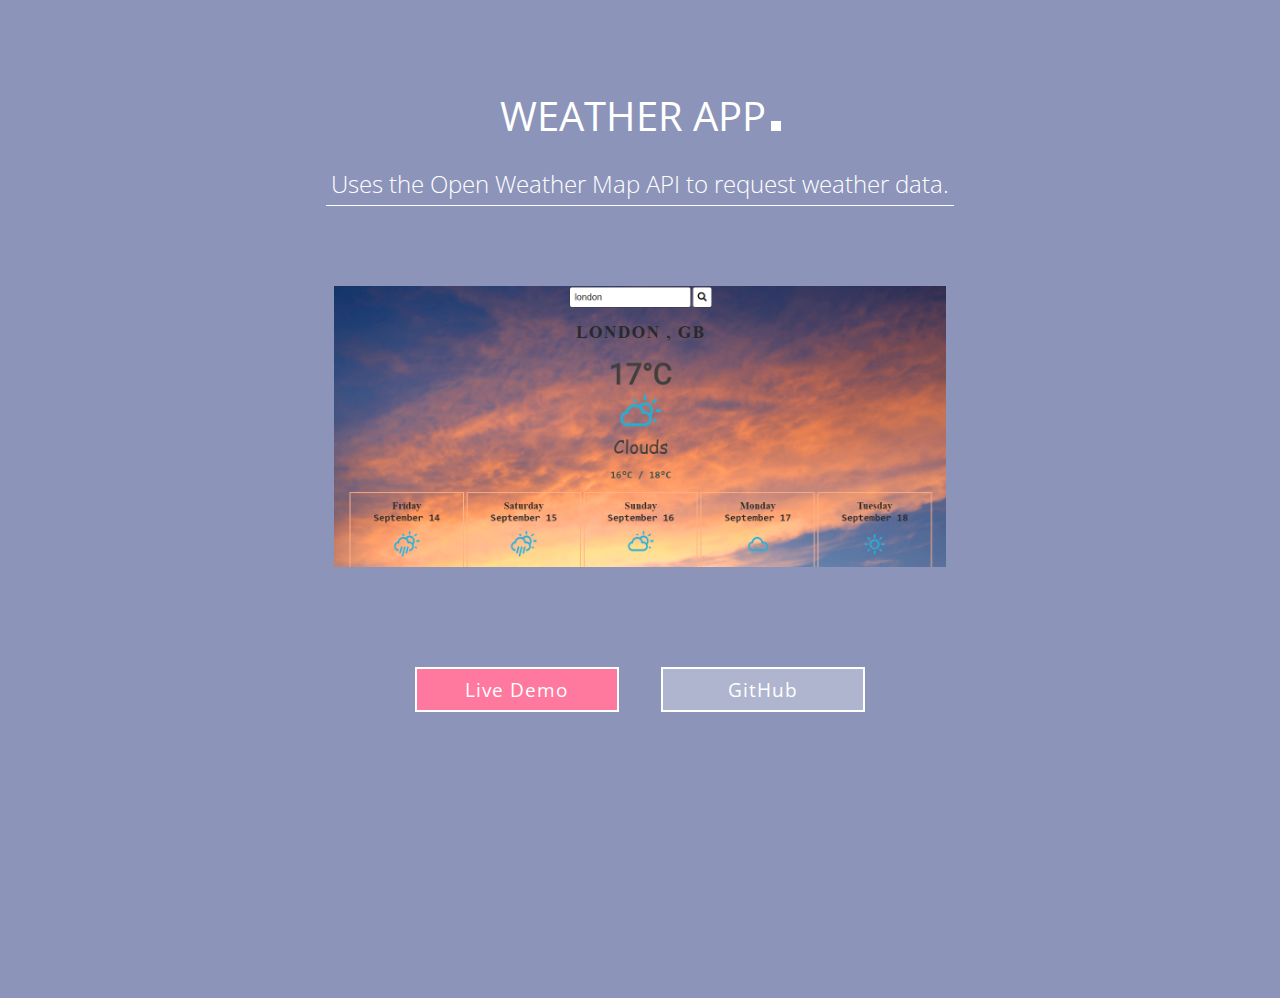
<file: image-hover-effects.html>
<!DOCTYPE html>
<html lang="en">
<head>
  <meta charset="utf-8">

  <meta http-equiv="X-UA-Compatible" content="IE=10; IE=11; IE=edge">
  <meta name="viewport" content="width=device-width, initial-scale=1">
  <meta name="description" content="">
  <meta name="author" content="">

  <title>Weather App</title>

  <link rel="shortcut icon" href="images/favicon.ico" type="image/x-icon"/><!-- Favicon -->
  <link rel="icon" href="images/favicon.ico" type="image/x-icon"/><!-- Favicon -->

  <link rel="stylesheet" type="text/css" href="css/normalize.css"/><!-- reset for browsers -->
  <link rel="stylesheet" href="css/font-awesome.min.css"/><!-- mobile stylesheet -->
  <link rel="stylesheet" type="text/css" href="css/styles.min.css"/><!-- index custom stylesheet -->
  <link rel="stylesheet" type="text/css" href="css/project-styles.min.css"/><!-- project custom stylesheet -->
  <link rel="stylesheet" href="css/animations.min.css"/><!-- animations stylesheet -->

  <link rel="stylesheet" media="screen and (min-width: 320px) and (max-width: 1024px)" href="css/project_media_small.css"/><!-- project mobile stylesheet -->
  <link rel="stylesheet" media="screen and (min-width: 320px) and (max-width: 1024px) and (orientation: landscape)" href="css/project_media_small_landscape.css"/><!-- project mobile stylesheet -->

  <link href="https://fonts.googleapis.com/css?family=Open+Sans:300,400" rel="stylesheet">
  <link href="https://fonts.googleapis.com/css?family=Source+Sans+Pro:300,400" rel="stylesheet">

</head>
<body id="body-project">
    <!-- Navigation -->
    <nav class="nav">
      <a href="index.html#header" class="nav__logo__link"><img class="nav__logo" src="images/k.jpg" alt="logo"></a>
      <span class="hamburger__name">menu</span>
      <svg width="35px" height="35px" class="nav__hamburger">
        <path d="M 5 5 L 33 5" class="hamburger"></path>
        <path d="M 5 15 L 33 15" class="hamburger"></path>
        <path d="M 5 25 L 33 25" class="hamburger"></path>
      </svg>
    </nav>
    <div class="nav-menu">
      <div class="nav-menu__cross">
        <svg width="43px" height="35px">
          <path d="M 5 5 L 30 29" class="nav-menu__cross-line"></path>
          <path d="M 5 29 L 30 5" class="nav-menu__cross-line"></path>
        </svg>
      </div>
      <ul class="nav-menu__list">
        <li class="nav-menu__list-item">
          <a href="index.html" class="nav-menu__link">Home</a>
        </li>
        <li class="nav-menu__list-item">
          <a href="index.html#about" class="nav-menu__link">About</a>
        </li>
        <li class="nav-menu__list-item">
          <a href="index.html#portfolio" class="nav-menu__link">Portfolio</a>
        </li>
        <li class="nav-menu__list-item">
          <a href="index.html#contact" class="nav-menu__link">Contact</a>
        </li>
      </ul>
      <hr class="nav-menu__separator">
      <p class="nav-menu__text">Muhammad Kamil is a Front-End Web Developer based in Karachi.</p>
      <p class="nav-menu__email">
        <a href="mailto:dinablaszczak@outlook.com" class="nav-menu__link--email">kamilhanifsoomro@gmail.com</a>
      </p>
      <div class="nav-menu__social-btn">
        <a href="https://twitter.com/muhammadkamil66" target="_blank"><span class="fa fa-twitter fa-2x"></span></a>
        <a href="mailto:webmaster@example.com" target="_blank"><span class="fa fa-envelope fa-2x"></span></a>
        <a href="https://github.com/muhammadkamil66" target="_blank"><span class="fa fa-github fa-2x"></span></a>
        <a href="https://www.facebook.com/prince.kamil.75" target="_blank"><span class="fa fa-facebook fa-2x"></span></a>
        <!-- <a href="https://www.linkedin.com/in/dina-blaszczak-5b380313a/" target="_blank"><span class="fa fa-linkedin-square fa-2x"></span></a> -->
      </div>
    </div>
  <div class="project__container">
    <!-- Header -->
    <header class="project__header">
      <h2 class="project__title project__title--white">Weather app<span class="contact__title__dot title__dot--white"></span></h2>
      <h3 class="project__description">Uses the Open Weather Map API to request weather data.</h3>
      <img  src="images/weather1.PNG"
          srcset="images/weather1.PNG 800w,
                  images/weather1.PNG 1200w,
                  images/weather1.PNG 1400w"
          sizes="(max-width: 320px) 90vw,
                 (max-width: 700px) 90vw,
                 (max-width: 1024px) 75vw, 50vw"
          class="project__header__img"
          alt="header image"/>
      <div class="project__buttons-container">
        <a href=" https://muhammadkamil66.github.io/weather-app/" target="_blank" class="project__header__btn">Live Demo</a>
        <a href="https://github.com/muhammadkamil66/weather-app.git" target="_blank" class="project__header__btn">GitHub</a>
      </div>
    </header>
    <!-- Main -->
   <!--  <main class="project__main-container">
      <div class="project__flex"> -->
        <!-- Project Description -->
        <!-- <div class="project__flex__item">
          <h2 class="project__flex__title">Project description</h2>
          <p class="project__flex__text">Image hover effects is a collection of ideas for a gallery of images with text.</p>
          <p class="project__flex__text">It consists of four demos including eight hover effects demonstrating different possibilities of CSS transitions.</p>
        </div>
        <div class="project__flex__item">
          <h2 class="project__flex__title">Role</h2>
          <p class="project__flex__text">Design and development of the project.</p>
          <h2 class="project__flex__title">Challenge:</h2>
          <p class="project__flex__text">Work with AngularJS.</p>
          <h2 class="project__flex__title">Skills</h2>
          <p class="project__flex__text">
            <span class="project__flex__skill">Design</span>
            <span class="project__flex__skill">Web development</span>
            <span class="project__flex__skill">Responsive</span>
            <span class="project__flex__skill project__flex__skill--pink">HTML</span>
            <span class="project__flex__skill project__flex__skill--pink">CSS</span>
            <span class="project__flex__skill project__flex__skill--pink">JavaScript</span>
            <span class="project__flex__skill project__flex__skill--pink">AngularJS</span>
          </p>
        </div>
      </div>
      <a href="vue-career-page.html" class="project__main__btn project__main__btn--next">Next<span class="project__main__btn__arrow">&rarr;</span></a>
    </main>
    <!-- Footer -->
    <footer class="footer">
      <div class="footer__info__container">
        <h2 class="footer__copyright">&copy; Muhammad Kamil 2018</h2> -->
        <!-- footer navigation -->
        <ul class="footer-menu__list">
          <li class="footer-menu__list-item">
            <a href="index.html#about" class="footer-menu__link">About</a>
          </li>
          <li class="footer-menu__list-item">
            <a href="index.html#portfolio" class="footer-menu__link">Portfolio</a>
          </li>
          <li class="footer-menu__list-item">
            <a href="index.html#contact" class="footer-menu__link">Contact</a>
          </li>
        </ul>
        <!-- footer social buttons -->
        <div class="footer__social-btn">
         <a href="https://twitter.com/muhammadkamil66" target="_blank"><span class="fa fa-twitter fa-2x"></span></a>
        <a href="mailto:webmaster@example.com" target="_blank"><span class="fa fa-envelope fa-2x"></span></a>
        <a href="https://github.com/muhammadkamil66" target="_blank"><span class="fa fa-github fa-2x"></span></a>
        <a href="https://www.facebook.com/prince.kamil.75" target="_blank"><span class="fa fa-facebook fa-2x"></span></a>
        </div>
      </div>
    </footer>
  </div>

  <script type="text/javascript" src="https://cdnjs.cloudflare.com/ajax/libs/jquery/3.1.0/jquery.min.js"></script>
  <script type="text/javascript" src="js/inert.min.js"></script><!-- inert js-->
  <script type="text/javascript" src="js/scripts.min.js"></script><!-- Custom JavaScript -->

  <script>
    (function(i,s,o,g,r,a,m){i['GoogleAnalyticsObject']=r;i[r]=i[r]||function(){
    (i[r].q=i[r].q||[]).push(arguments)},i[r].l=1*new Date();a=s.createElement(o),
    m=s.getElementsByTagName(o)[0];a.async=1;a.src=g;m.parentNode.insertBefore(a,m)
    })(window,document,'script','https://www.google-analytics.com/analytics.js','ga');

    ga('create', 'UA-29336846-8', 'auto');
    ga('send', 'pageview');

  </script>
  
</body>
</html>
</file>
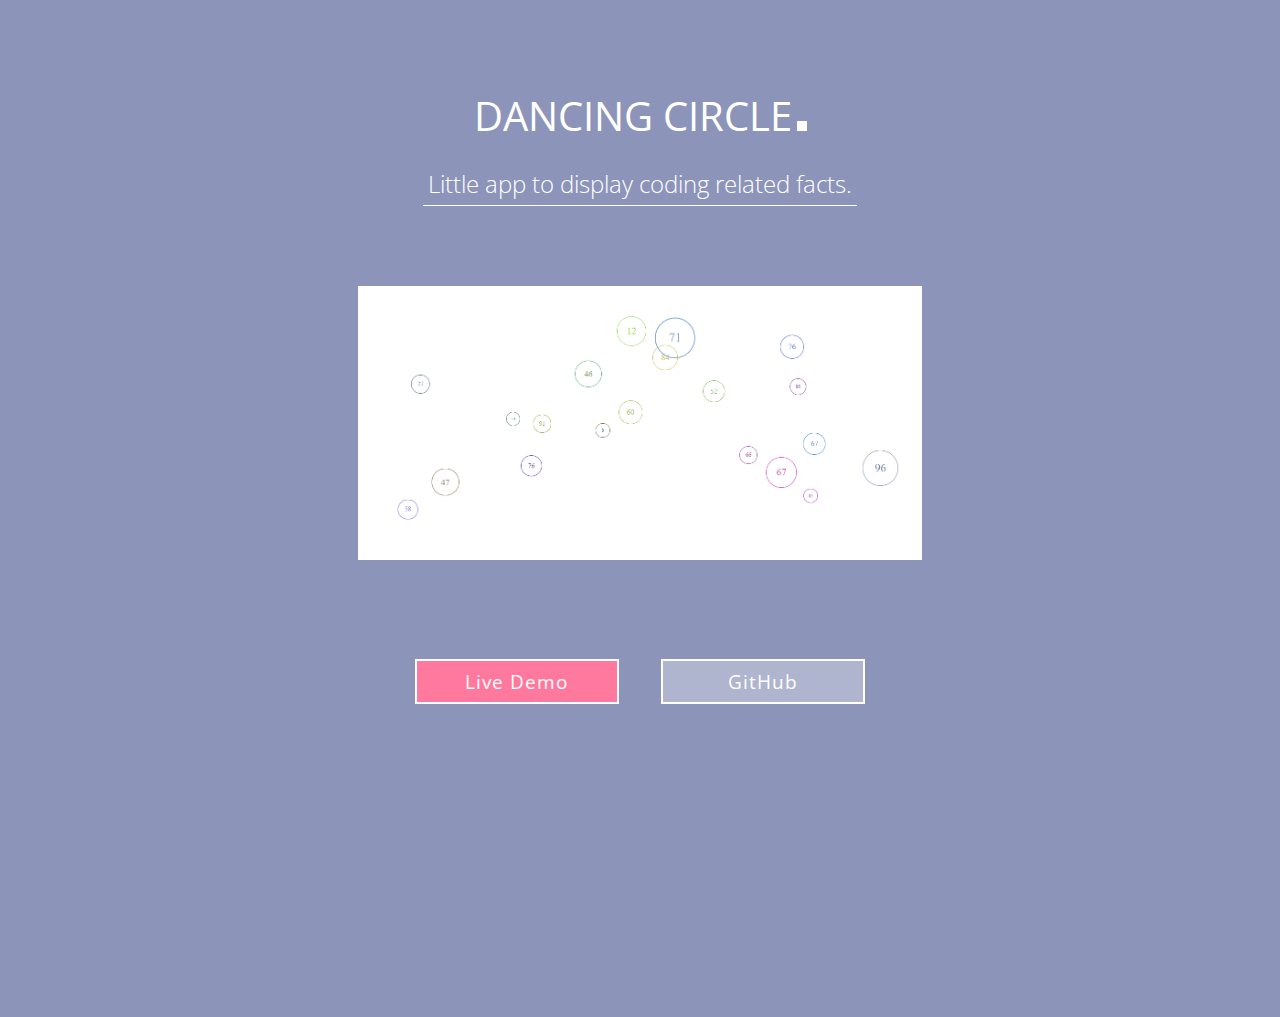
<file: livet-website-template.html>
<!DOCTYPE html>
<html lang="en">
<head>
  <meta charset="utf-8">

  <meta http-equiv="X-UA-Compatible" content="IE=10; IE=11; IE=edge">
  <meta name="viewport" content="width=device-width, initial-scale=1">
  <meta name="description" content="">
  <meta name="author" content="">

  <title>Dancing Circle</title>

  <link rel="shortcut icon" href="images/favicon.ico" type="image/x-icon"/><!-- Favicon -->
  <link rel="icon" href="images/favicon.ico" type="image/x-icon"/><!-- Favicon -->

  <link rel="stylesheet" type="text/css" href="css/normalize.css"/><!-- reset for browsers -->
  <link rel="stylesheet" href="css/font-awesome.min.css"/><!-- mobile stylesheet -->
  <link rel="stylesheet" type="text/css" href="css/styles.min.css"/><!-- index custom stylesheet -->
  <link rel="stylesheet" type="text/css" href="css/project-styles.min.css"/><!-- project custom stylesheet -->
  <link rel="stylesheet" href="css/animations.min.css"/><!-- animations stylesheet -->

  <link rel="stylesheet" media="screen and (min-width: 320px) and (max-width: 1024px)" href="css/project_media_small.css"/><!-- project mobile stylesheet -->
  <link rel="stylesheet" media="screen and (min-width: 320px) and (max-width: 1024px) and (orientation: landscape)" href="css/project_media_small_landscape.css"/><!-- project mobile stylesheet -->

  <link href="https://fonts.googleapis.com/css?family=Open+Sans:300,400" rel="stylesheet">
  <link href="https://fonts.googleapis.com/css?family=Source+Sans+Pro:300,400" rel="stylesheet">

</head>
<body id="body-project">
    <!-- Navigation -->
    <nav class="nav">
      <a href="index.html#header" class="nav__logo__link"><img class="nav__logo" src="images/k.jpg" alt="logo"></a>
      <span class="hamburger__name">menu</span>
      <svg width="35px" height="35px" class="nav__hamburger">
        <path d="M 5 5 L 33 5" class="hamburger"></path>
        <path d="M 5 15 L 33 15" class="hamburger"></path>
        <path d="M 5 25 L 33 25" class="hamburger"></path>
      </svg>
    </nav>
    <div class="nav-menu">
      <div class="nav-menu__cross">
        <svg width="43px" height="35px">
          <path d="M 5 5 L 30 29" class="nav-menu__cross-line"></path>
          <path d="M 5 29 L 30 5" class="nav-menu__cross-line"></path>
        </svg>
      </div>
      <ul class="nav-menu__list">
        <li class="nav-menu__list-item">
          <a href="index.html" class="nav-menu__link">Home</a>
        </li>
        <li class="nav-menu__list-item">
          <a href="index.html#about" class="nav-menu__link">About</a>
        </li>
        <li class="nav-menu__list-item">
          <a href="index.html#portfolio" class="nav-menu__link">Portfolio</a>
        </li>
        <li class="nav-menu__list-item">
          <a href="index.html#contact" class="nav-menu__link">Contact</a>
        </li>
      </ul>
      <hr class="nav-menu__separator">
      <p class="nav-menu__text">Muhammad Kamil is a Front-End Web Developer based in Karachi.</p>
      <p class="nav-menu__email">
        <a href="mailto:dinablaszczak@outlook.com" class="nav-menu__link--email">kamilhanifsoomro@gmail.com</a>
      </p>
      <div class="nav-menu__social-btn">
        <a href="https://twitter.com/muhammadkamil66" target="_blank"><span class="fa fa-twitter fa-2x"></span></a>
        <a href="mailto:webmaster@example.com" target="_blank"><span class="fa fa-envelope fa-2x"></span></a>
        <a href="https://github.com/muhammadkamil66" target="_blank"><span class="fa fa-github fa-2x"></span></a>
        <a href="https://www.facebook.com/prince.kamil.75" target="_blank"><span class="fa fa-facebook fa-2x"></span></a>
        <!-- <a href="https://www.linkedin.com/in/dina-blaszczak-5b380313a/" target="_blank"><span class="fa fa-linkedin-square fa-2x"></span></a> -->
      </div>
    </div>
  <div class="project__container">
    <!-- Header -->
    <header class="project__header">
      <h2 class="project__title project__title--white">Dancing Circle<span class="contact__title__dot title__dot--white"></span></h2>
      <h3 class="project__description">Little app to display coding related facts.</h3>
      <img  src="images/dancing-circle1.PNG"
          srcset="images/dancing-circle1.PNG 800w,
                  images/dancing-circle1.PNG 1200w,
                  images/dancing-circle1.PNG 1400w"
          sizes="(max-width: 320px) 90vw,
                 (max-width: 700px) 90vw,
                 (max-width: 1024px) 75vw, 50vw"
          class="project__header__img"
          alt="header image"/>
      <div class="project__buttons-container">
        <a href="https://muhammadkamil66.github.io/dancing-circle/" target="_blank" class="project__header__btn">Live Demo</a>
        <a href="https://github.com/muhammadkamil66/dancing-circle.git" target="_blank" class="project__header__btn">GitHub</a>
      </div>
    </header>
    <!-- Main -->
   <!--  <main class="project__main-container">
      <div class="project__flex"> -->
        <!-- Project Description -->
        <!-- <div class="project__flex__item">
          <h2 class="project__flex__title">Project description</h2>
          <p class="project__flex__text">Image hover effects is a collection of ideas for a gallery of images with text.</p>
          <p class="project__flex__text">It consists of four demos including eight hover effects demonstrating different possibilities of CSS transitions.</p>
        </div>
        <div class="project__flex__item">
          <h2 class="project__flex__title">Role</h2>
          <p class="project__flex__text">Design and development of the project.</p>
          <h2 class="project__flex__title">Challenge:</h2>
          <p class="project__flex__text">Work with AngularJS.</p>
          <h2 class="project__flex__title">Skills</h2>
          <p class="project__flex__text">
            <span class="project__flex__skill">Design</span>
            <span class="project__flex__skill">Web development</span>
            <span class="project__flex__skill">Responsive</span>
            <span class="project__flex__skill project__flex__skill--pink">HTML</span>
            <span class="project__flex__skill project__flex__skill--pink">CSS</span>
            <span class="project__flex__skill project__flex__skill--pink">JavaScript</span>
            <span class="project__flex__skill project__flex__skill--pink">AngularJS</span>
          </p>
        </div>
      </div>
      <a href="vue-career-page.html" class="project__main__btn project__main__btn--next">Next<span class="project__main__btn__arrow">&rarr;</span></a>
    </main>
    <!-- Footer -->
    <footer class="footer">
      <div class="footer__info__container">
        <h2 class="footer__copyright">&copy; Muhammad Kamil 2018</h2> -->
        <!-- footer navigation -->
        <ul class="footer-menu__list">
          <li class="footer-menu__list-item">
            <a href="index.html#about" class="footer-menu__link">About</a>
          </li>
          <li class="footer-menu__list-item">
            <a href="index.html#portfolio" class="footer-menu__link">Portfolio</a>
          </li>
          <li class="footer-menu__list-item">
            <a href="index.html#contact" class="footer-menu__link">Contact</a>
          </li>
        </ul>
        <!-- footer social buttons -->
        <div class="footer__social-btn">
         <a href="https://twitter.com/muhammadkamil66" target="_blank"><span class="fa fa-twitter fa-2x"></span></a>
        <a href="mailto:webmaster@example.com" target="_blank"><span class="fa fa-envelope fa-2x"></span></a>
        <a href="https://github.com/muhammadkamil66" target="_blank"><span class="fa fa-github fa-2x"></span></a>
        <a href="https://www.facebook.com/prince.kamil.75" target="_blank"><span class="fa fa-facebook fa-2x"></span></a>
        </div>
      </div>
    </footer>
  </div>

  <script type="text/javascript" src="https://cdnjs.cloudflare.com/ajax/libs/jquery/3.1.0/jquery.min.js"></script>
  <script type="text/javascript" src="js/inert.min.js"></script><!-- inert js-->
  <script type="text/javascript" src="js/scripts.min.js"></script><!-- Custom JavaScript -->

  <script>
    (function(i,s,o,g,r,a,m){i['GoogleAnalyticsObject']=r;i[r]=i[r]||function(){
    (i[r].q=i[r].q||[]).push(arguments)},i[r].l=1*new Date();a=s.createElement(o),
    m=s.getElementsByTagName(o)[0];a.async=1;a.src=g;m.parentNode.insertBefore(a,m)
    })(window,document,'script','https://www.google-analytics.com/analytics.js','ga');

    ga('create', 'UA-29336846-8', 'auto');
    ga('send', 'pageview');

  </script>
  
</body>
</html>
</file>
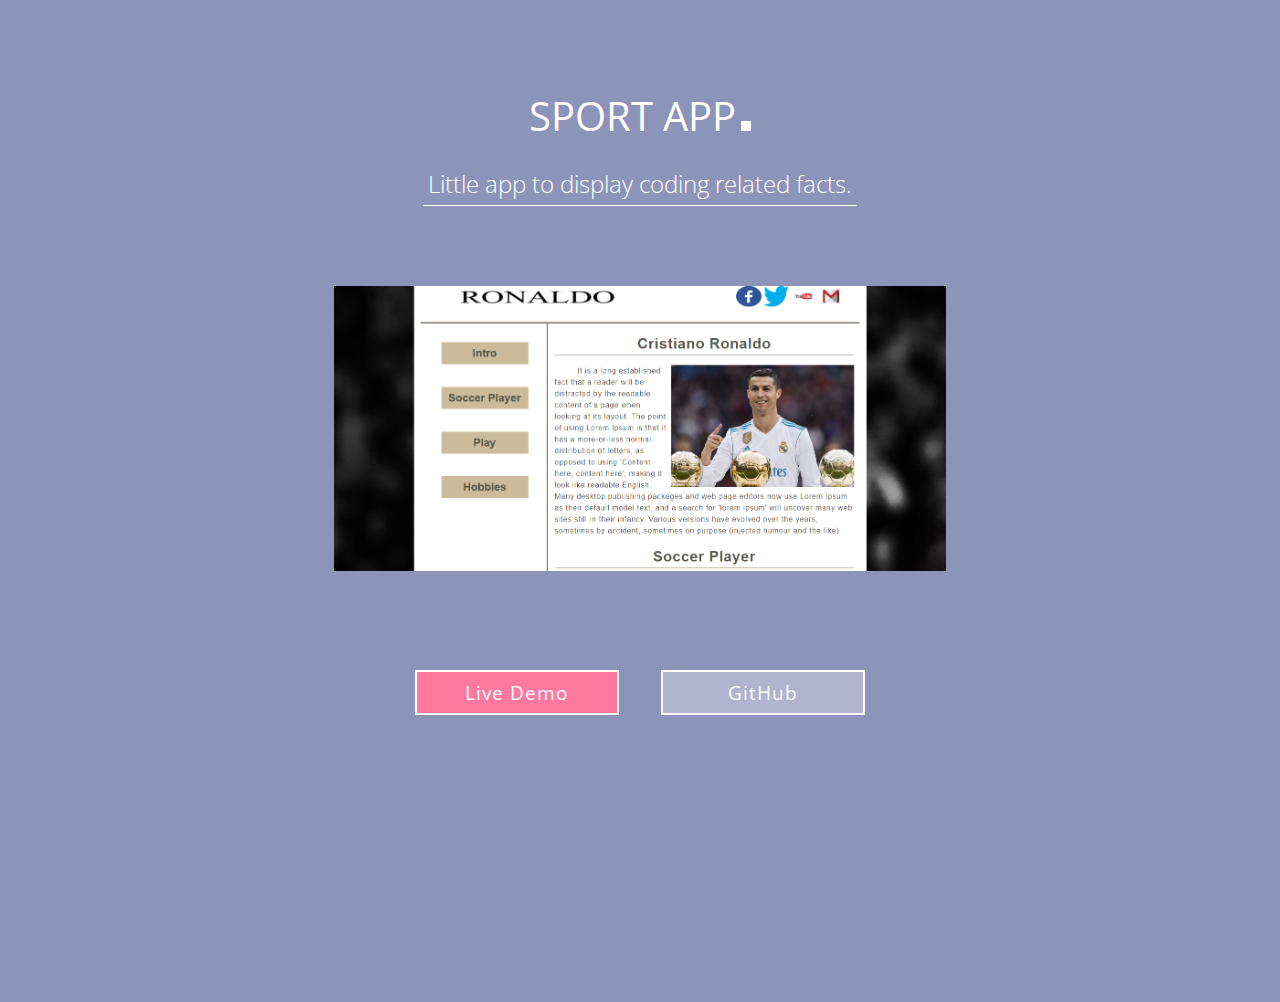
<file: owl-css-illustration.html>
<!DOCTYPE html>
<html lang="en">
<head>
  <meta charset="utf-8">

  <meta http-equiv="X-UA-Compatible" content="IE=10; IE=11; IE=edge">
  <meta name="viewport" content="width=device-width, initial-scale=1">
  <meta name="description" content="">
  <meta name="author" content="">

  <title>Sport App</title>

  <link rel="shortcut icon" href="images/favicon.ico" type="image/x-icon"/><!-- Favicon -->
  <link rel="icon" href="images/favicon.ico" type="image/x-icon"/><!-- Favicon -->

  <link rel="stylesheet" type="text/css" href="css/normalize.css"/><!-- reset for browsers -->
  <link rel="stylesheet" href="css/font-awesome.min.css"/><!-- mobile stylesheet -->
  <link rel="stylesheet" type="text/css" href="css/styles.min.css"/><!-- index custom stylesheet -->
  <link rel="stylesheet" type="text/css" href="css/project-styles.min.css"/><!-- project custom stylesheet -->
  <link rel="stylesheet" href="css/animations.min.css"/><!-- animations stylesheet -->

  <link rel="stylesheet" media="screen and (min-width: 320px) and (max-width: 1024px)" href="css/project_media_small.css"/><!-- project mobile stylesheet -->
  <link rel="stylesheet" media="screen and (min-width: 320px) and (max-width: 1024px) and (orientation: landscape)" href="css/project_media_small_landscape.css"/><!-- project mobile stylesheet -->

  <link href="https://fonts.googleapis.com/css?family=Open+Sans:300,400" rel="stylesheet">
  <link href="https://fonts.googleapis.com/css?family=Source+Sans+Pro:300,400" rel="stylesheet">

</head>
<body id="body-project">
    <!-- Navigation -->
    <nav class="nav">
      <a href="index.html#header" class="nav__logo__link"><img class="nav__logo" src="images/k.jpg" alt="logo"></a>
      <span class="hamburger__name">menu</span>
      <svg width="35px" height="35px" class="nav__hamburger">
        <path d="M 5 5 L 33 5" class="hamburger"></path>
        <path d="M 5 15 L 33 15" class="hamburger"></path>
        <path d="M 5 25 L 33 25" class="hamburger"></path>
      </svg>
    </nav>
    <div class="nav-menu">
      <div class="nav-menu__cross">
        <svg width="43px" height="35px">
          <path d="M 5 5 L 30 29" class="nav-menu__cross-line"></path>
          <path d="M 5 29 L 30 5" class="nav-menu__cross-line"></path>
        </svg>
      </div>
      <ul class="nav-menu__list">
        <li class="nav-menu__list-item">
          <a href="index.html" class="nav-menu__link">Home</a>
        </li>
        <li class="nav-menu__list-item">
          <a href="index.html#about" class="nav-menu__link">About</a>
        </li>
        <li class="nav-menu__list-item">
          <a href="index.html#portfolio" class="nav-menu__link">Portfolio</a>
        </li>
        <li class="nav-menu__list-item">
          <a href="index.html#contact" class="nav-menu__link">Contact</a>
        </li>
      </ul>
      <hr class="nav-menu__separator">
      <p class="nav-menu__text">Muhammad Kamil is a Front-End Web Developer based in Karachi.</p>
      <p class="nav-menu__email">
        <a href="mailto:dinablaszczak@outlook.com" class="nav-menu__link--email">kamilhanifsoomro@gmail.com</a>
      </p>
      <div class="nav-menu__social-btn">
        <a href="https://twitter.com/muhammadkamil66" target="_blank"><span class="fa fa-twitter fa-2x"></span></a>
        <a href="mailto:webmaster@example.com" target="_blank"><span class="fa fa-envelope fa-2x"></span></a>
        <a href="https://github.com/muhammadkamil66" target="_blank"><span class="fa fa-github fa-2x"></span></a>
        <a href="https://www.facebook.com/prince.kamil.75" target="_blank"><span class="fa fa-facebook fa-2x"></span></a>
        <!-- <a href="https://www.linkedin.com/in/dina-blaszczak-5b380313a/" target="_blank"><span class="fa fa-linkedin-square fa-2x"></span></a> -->
      </div>
    </div>
  <div class="project__container">
    <!-- Header -->
    <header class="project__header">
      <h2 class="project__title project__title--white">Sport App<span class="contact__title__dot title__dot--white"></span></h2>
      <h3 class="project__description">Little app to display coding related facts.</h3>
      <img  src="images/sport-1.PNG"
          srcset="images/sport-1.PNG 800w,
                  images/sport-1.PNG 1200w,
                  images/sport-1.PNG 1400w"
          sizes="(max-width: 320px) 90vw,
                 (max-width: 700px) 90vw,
                 (max-width: 1024px) 75vw, 50vw"
          class="project__header__img"
          alt="header image"/>
      <div class="project__buttons-container">
        <a href="https://muhammadkamil66.github.io/My-Website/" target="_blank" class="project__header__btn">Live Demo</a>
        <a href="https://github.com/muhammadkamil66/My-Website.git" target="_blank" class="project__header__btn">GitHub</a>
      </div>
    </header>
    <!-- Main -->
   <!--  <main class="project__main-container">
      <div class="project__flex"> -->
        <!-- Project Description -->
        <!-- <div class="project__flex__item">
          <h2 class="project__flex__title">Project description</h2>
          <p class="project__flex__text">Image hover effects is a collection of ideas for a gallery of images with text.</p>
          <p class="project__flex__text">It consists of four demos including eight hover effects demonstrating different possibilities of CSS transitions.</p>
        </div>
        <div class="project__flex__item">
          <h2 class="project__flex__title">Role</h2>
          <p class="project__flex__text">Design and development of the project.</p>
          <h2 class="project__flex__title">Challenge:</h2>
          <p class="project__flex__text">Work with AngularJS.</p>
          <h2 class="project__flex__title">Skills</h2>
          <p class="project__flex__text">
            <span class="project__flex__skill">Design</span>
            <span class="project__flex__skill">Web development</span>
            <span class="project__flex__skill">Responsive</span>
            <span class="project__flex__skill project__flex__skill--pink">HTML</span>
            <span class="project__flex__skill project__flex__skill--pink">CSS</span>
            <span class="project__flex__skill project__flex__skill--pink">JavaScript</span>
            <span class="project__flex__skill project__flex__skill--pink">AngularJS</span>
          </p>
        </div>
      </div>
      <a href="vue-career-page.html" class="project__main__btn project__main__btn--next">Next<span class="project__main__btn__arrow">&rarr;</span></a>
    </main>
    <!-- Footer -->
    <footer class="footer">
      <div class="footer__info__container">
        <h2 class="footer__copyright">&copy; Muhammad Kamil 2018</h2> -->
        <!-- footer navigation -->
        <ul class="footer-menu__list">
          <li class="footer-menu__list-item">
            <a href="index.html#about" class="footer-menu__link">About</a>
          </li>
          <li class="footer-menu__list-item">
            <a href="index.html#portfolio" class="footer-menu__link">Portfolio</a>
          </li>
          <li class="footer-menu__list-item">
            <a href="index.html#contact" class="footer-menu__link">Contact</a>
          </li>
        </ul>
\        <!-- footer social buttons -->
        <div class="footer__social-btn">
         <a href="https://twitter.com/muhammadkamil66" target="_blank"><span class="fa fa-twitter fa-2x"></span></a>
        <a href="mailto:webmaster@example.com" target="_blank"><span class="fa fa-envelope fa-2x"></span></a>
        <a href="https://github.com/muhammadkamil66" target="_blank"><span class="fa fa-github fa-2x"></span></a>
        <a href="https://www.facebook.com/prince.kamil.75" target="_blank"><span class="fa fa-facebook fa-2x"></span></a>
        </div>
      </div>
    </footer>
  </div>

  <script type="text/javascript" src="https://cdnjs.cloudflare.com/ajax/libs/jquery/3.1.0/jquery.min.js"></script>
  <script type="text/javascript" src="js/inert.min.js"></script><!-- inert js-->
  <script type="text/javascript" src="js/scripts.min.js"></script><!-- Custom JavaScript -->

  <script>
    (function(i,s,o,g,r,a,m){i['GoogleAnalyticsObject']=r;i[r]=i[r]||function(){
    (i[r].q=i[r].q||[]).push(arguments)},i[r].l=1*new Date();a=s.createElement(o),
    m=s.getElementsByTagName(o)[0];a.async=1;a.src=g;m.parentNode.insertBefore(a,m)
    })(window,document,'script','https://www.google-analytics.com/analytics.js','ga');

    ga('create', 'UA-29336846-8', 'auto');
    ga('send', 'pageview');

  </script>
  
</body>
</html>
</file>
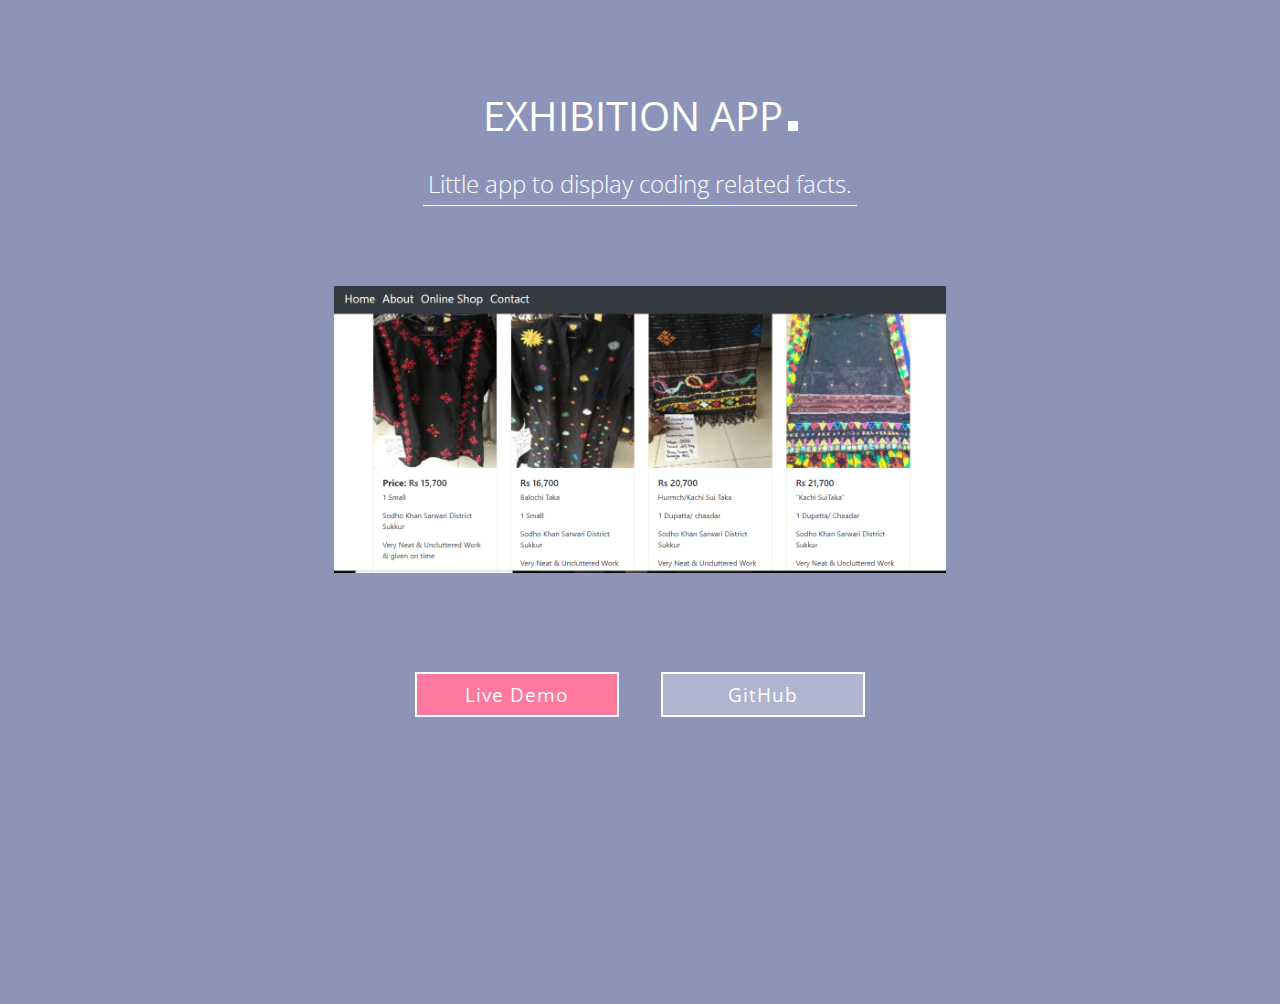
<file: pomodoro-clock-app.html>
<!DOCTYPE html>
<html lang="en">
<head>
  <meta charset="utf-8">

  <meta http-equiv="X-UA-Compatible" content="IE=10; IE=11; IE=edge">
  <meta name="viewport" content="width=device-width, initial-scale=1">
  <meta name="description" content="">
  <meta name="author" content="">

  <title>Exhibition App</title>

  <link rel="shortcut icon" href="images/favicon.ico" type="image/x-icon"/><!-- Favicon -->
  <link rel="icon" href="images/favicon.ico" type="image/x-icon"/><!-- Favicon -->

  <link rel="stylesheet" type="text/css" href="css/normalize.css"/><!-- reset for browsers -->
  <link rel="stylesheet" href="css/font-awesome.min.css"/><!-- mobile stylesheet -->
  <link rel="stylesheet" type="text/css" href="css/styles.min.css"/><!-- index custom stylesheet -->
  <link rel="stylesheet" type="text/css" href="css/project-styles.min.css"/><!-- project custom stylesheet -->
  <link rel="stylesheet" href="css/animations.min.css"/><!-- animations stylesheet -->

  <link rel="stylesheet" media="screen and (min-width: 320px) and (max-width: 1024px)" href="css/project_media_small.css"/><!-- project mobile stylesheet -->
  <link rel="stylesheet" media="screen and (min-width: 320px) and (max-width: 1024px) and (orientation: landscape)" href="css/project_media_small_landscape.css"/><!-- project mobile stylesheet -->

  <link href="https://fonts.googleapis.com/css?family=Open+Sans:300,400" rel="stylesheet">
  <link href="https://fonts.googleapis.com/css?family=Source+Sans+Pro:300,400" rel="stylesheet">

</head>
<body id="body-project">
    <!-- Navigation -->
    <nav class="nav">
      <a href="index.html#header" class="nav__logo__link"><img class="nav__logo" src="images/k.jpg" alt="logo"></a>
      <span class="hamburger__name">menu</span>
      <svg width="35px" height="35px" class="nav__hamburger">
        <path d="M 5 5 L 33 5" class="hamburger"></path>
        <path d="M 5 15 L 33 15" class="hamburger"></path>
        <path d="M 5 25 L 33 25" class="hamburger"></path>
      </svg>
    </nav>
    <div class="nav-menu">
      <div class="nav-menu__cross">
        <svg width="43px" height="35px">
          <path d="M 5 5 L 30 29" class="nav-menu__cross-line"></path>
          <path d="M 5 29 L 30 5" class="nav-menu__cross-line"></path>
        </svg>
      </div>
      <ul class="nav-menu__list">
        <li class="nav-menu__list-item">
          <a href="index.html" class="nav-menu__link">Home</a>
        </li>
        <li class="nav-menu__list-item">
          <a href="index.html#about" class="nav-menu__link">About</a>
        </li>
        <li class="nav-menu__list-item">
          <a href="index.html#portfolio" class="nav-menu__link">Portfolio</a>
        </li>
        <li class="nav-menu__list-item">
          <a href="index.html#contact" class="nav-menu__link">Contact</a>
        </li>
      </ul>
      <hr class="nav-menu__separator">
      <p class="nav-menu__text">Muhammad Kamil is a Front-End Web Developer based in Karachi.</p>
      <p class="nav-menu__email">
        <a href="mailto:dinablaszczak@outlook.com" class="nav-menu__link--email">kamilhanifsoomro@gmail.com</a>
      </p>
      <div class="nav-menu__social-btn">
        <a href="https://twitter.com/muhammadkamil66" target="_blank"><span class="fa fa-twitter fa-2x"></span></a>
        <a href="mailto:webmaster@example.com" target="_blank"><span class="fa fa-envelope fa-2x"></span></a>
        <a href="https://github.com/muhammadkamil66" target="_blank"><span class="fa fa-github fa-2x"></span></a>
        <a href="https://www.facebook.com/prince.kamil.75" target="_blank"><span class="fa fa-facebook fa-2x"></span></a>
        <!-- <a href="https://www.linkedin.com/in/dina-blaszczak-5b380313a/" target="_blank"><span class="fa fa-linkedin-square fa-2x"></span></a> -->
      </div>
    </div>
  <div class="project__container">
    <!-- Header -->
    <header class="project__header">
      <h2 class="project__title project__title--white">Exhibition App<span class="contact__title__dot title__dot--white"></span></h2>
      <h3 class="project__description">Little app to display coding related facts.</h3>
      <img  src="images/exhibition-1.PNG"
          srcset="images/exhibition-1.PNG 800w,
                  images/exhibition-1.PNG 1200w,
                  images/exhibition-1.PNG 1400w"
          sizes="(max-width: 320px) 90vw,
                 (max-width: 700px) 90vw,
                 (max-width: 1024px) 75vw, 50vw"
          class="project__header__img"
          alt="header image"/>
      <div class="project__buttons-container">
        <a href="https://muhammadkamil66.github.io/Exhibition/" target="_blank" class="project__header__btn">Live Demo</a>
        <a href="https://github.com/muhammadkamil66/Exhibition.git" target="_blank" class="project__header__btn">GitHub</a>
      </div>
    </header>
    <!-- Main -->
   <!--  <main class="project__main-container">
      <div class="project__flex"> -->
        <!-- Project Description -->
        <!-- <div class="project__flex__item">
          <h2 class="project__flex__title">Project description</h2>
          <p class="project__flex__text">Image hover effects is a collection of ideas for a gallery of images with text.</p>
          <p class="project__flex__text">It consists of four demos including eight hover effects demonstrating different possibilities of CSS transitions.</p>
        </div>
        <div class="project__flex__item">
          <h2 class="project__flex__title">Role</h2>
          <p class="project__flex__text">Design and development of the project.</p>
          <h2 class="project__flex__title">Challenge:</h2>
          <p class="project__flex__text">Work with AngularJS.</p>
          <h2 class="project__flex__title">Skills</h2>
          <p class="project__flex__text">
            <span class="project__flex__skill">Design</span>
            <span class="project__flex__skill">Web development</span>
            <span class="project__flex__skill">Responsive</span>
            <span class="project__flex__skill project__flex__skill--pink">HTML</span>
            <span class="project__flex__skill project__flex__skill--pink">CSS</span>
            <span class="project__flex__skill project__flex__skill--pink">JavaScript</span>
            <span class="project__flex__skill project__flex__skill--pink">AngularJS</span>
          </p>
        </div>
      </div>
      <a href="vue-career-page.html" class="project__main__btn project__main__btn--next">Next<span class="project__main__btn__arrow">&rarr;</span></a>
    </main>
    <!-- Footer -->
    <footer class="footer">
      <div class="footer__info__container">
        <h2 class="footer__copyright">&copy; Muhammad Kamil 2018</h2> -->
        <!-- footer navigation -->
        <ul class="footer-menu__list">
          <li class="footer-menu__list-item">
            <a href="index.html#about" class="footer-menu__link">About</a>
          </li>
          <li class="footer-menu__list-item">
            <a href="index.html#portfolio" class="footer-menu__link">Portfolio</a>
          </li>
          <li class="footer-menu__list-item">
            <a href="index.html#contact" class="footer-menu__link">Contact</a>
          </li>
        </ul>
        <!-- footer social buttons -->
        <div class="footer__social-btn">
         <a href="https://twitter.com/muhammadkamil66" target="_blank"><span class="fa fa-twitter fa-2x"></span></a>
        <a href="mailto:webmaster@example.com" target="_blank"><span class="fa fa-envelope fa-2x"></span></a>
        <a href="https://github.com/muhammadkamil66" target="_blank"><span class="fa fa-github fa-2x"></span></a>
        <a href="https://www.facebook.com/prince.kamil.75" target="_blank"><span class="fa fa-facebook fa-2x"></span></a>
        </div>
      </div>
    </footer>
  </div>

  <script type="text/javascript" src="https://cdnjs.cloudflare.com/ajax/libs/jquery/3.1.0/jquery.min.js"></script>
  <script type="text/javascript" src="js/inert.min.js"></script><!-- inert js-->
  <script type="text/javascript" src="js/scripts.min.js"></script><!-- Custom JavaScript -->

  <script>
    (function(i,s,o,g,r,a,m){i['GoogleAnalyticsObject']=r;i[r]=i[r]||function(){
    (i[r].q=i[r].q||[]).push(arguments)},i[r].l=1*new Date();a=s.createElement(o),
    m=s.getElementsByTagName(o)[0];a.async=1;a.src=g;m.parentNode.insertBefore(a,m)
    })(window,document,'script','https://www.google-analytics.com/analytics.js','ga');

    ga('create', 'UA-29336846-8', 'auto');
    ga('send', 'pageview');

  </script>
  
</body>
</html>
</file>
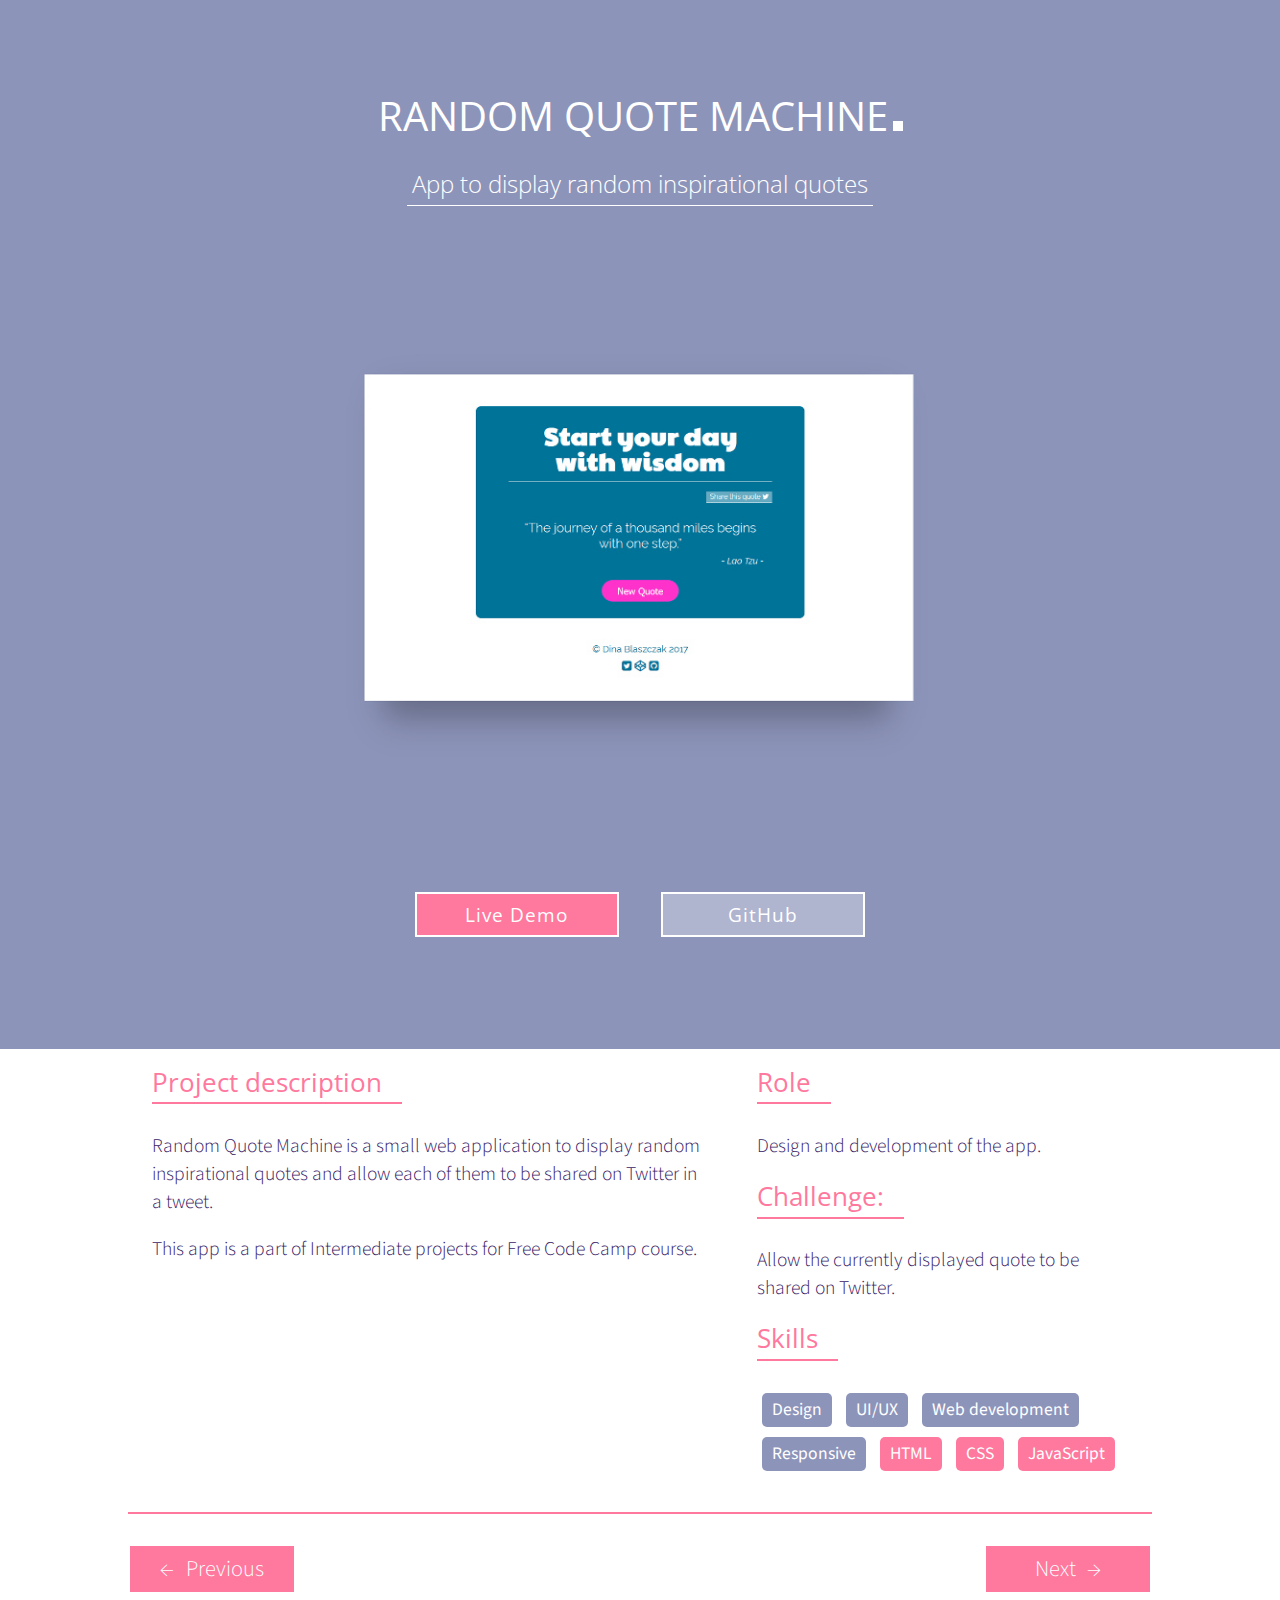
<file: random-quote-machine-app.html>
<!DOCTYPE html>
<html lang="en">
<head>
  <meta charset="utf-8">

  <meta http-equiv="X-UA-Compatible" content="IE=10; IE=11; IE=edge">
  <meta name="viewport" content="width=device-width, initial-scale=1">
  <meta name="description" content="">
  <meta name="author" content="Dina Blaszczak">

  <title>Dina Blaszczak | Random Quote Machine App</title>

  <link rel="shortcut icon" href="images/icon.ico" type="image/x-icon"/><!-- Favicon -->
  <link rel="icon" href="images/icon.ico" type="image/x-icon"/><!-- Favicon -->

  <link rel="stylesheet" type="text/css" href="css/normalize.css"/><!-- reset for browsers -->
  <link rel="stylesheet" href="css/font-awesome.min.css"/><!-- mobile stylesheet -->
  <link rel="stylesheet" type="text/css" href="css/styles.min.css"/><!-- index custom stylesheet -->
  <link rel="stylesheet" type="text/css" href="css/project-styles.min.css"/><!-- project custom stylesheet -->
  <link rel="stylesheet" href="css/animations.min.css"/><!-- animations stylesheet -->

  <link rel="stylesheet" media="screen and (min-width: 320px) and (max-width: 1024px)" href="css/project_media_small.css"/><!-- project mobile stylesheet -->
  <link rel="stylesheet" media="screen and (min-width: 320px) and (max-width: 1024px) and (orientation: landscape)" href="css/project_media_small_landscape.css"/><!-- project mobile stylesheet -->

  <link href="https://fonts.googleapis.com/css?family=Open+Sans:300,400" rel="stylesheet">
  <link href="https://fonts.googleapis.com/css?family=Source+Sans+Pro:300,400" rel="stylesheet">

</head>
<body>
    <!-- Navigation -->
    <nav class="nav">
      <a href="index.html#header" class="nav__logo__link"><img class="nav__logo" src="images/logo.svg" alt="logo"></a>
      <span class="hamburger__name">menu</span>
      <svg width="35px" height="35px" class="nav__hamburger">
        <path d="M 5 5 L 33 5" class="hamburger"></path>
        <path d="M 5 15 L 33 15" class="hamburger"></path>
        <path d="M 5 25 L 33 25" class="hamburger"></path>
      </svg>
    </nav>
    <div class="nav-menu">
      <div class="nav-menu__cross">
        <svg width="43px" height="35px">
          <path d="M 5 5 L 30 29" class="nav-menu__cross-line"></path>
          <path d="M 5 29 L 30 5" class="nav-menu__cross-line"></path>
        </svg>
      </div>
      <ul class="nav-menu__list">
        <li class="nav-menu__list-item">
          <a href="index.html" class="nav-menu__link">Home</a>
        </li>
        <li class="nav-menu__list-item">
          <a href="index.html#about" class="nav-menu__link">About</a>
        </li>
        <li class="nav-menu__list-item">
          <a href="index.html#portfolio" class="nav-menu__link">Portfolio</a>
        </li>
        <li class="nav-menu__list-item">
          <a href="index.html#contact" class="nav-menu__link">Contact</a>
        </li>
      </ul>
      <hr class="nav-menu__separator">
      <p class="nav-menu__text">Dina Blaszczak is a front-end developer and designer based in Poland.</p>
      <p class="nav-menu__email">
        <a href="mailto:dinablaszczak@outlook.com" class="nav-menu__link--email">dinablaszczak@outlook.com</a>
      </p>
      <div class="nav-menu__social-btn">
        <a href="https://twitter.com/TheMalni" target="_blank"><span class="fa fa-twitter fa-2x"></span></a>
        <a href="https://codepen.io/themalni" target="_blank"><span class="fa fa-codepen fa-2x"></span></a>
        <a href="https://github.com/Themalni" target="_blank"><span class="fa fa-github fa-2x"></span></a>
        <a href="https://youtube.com/user/TheMalni" target="_blank"><span class="fa fa-youtube fa-2x"></span></a>
        <a href="https://www.linkedin.com/in/dina-blaszczak-5b380313a/" target="_blank"><span class="fa fa-linkedin-square fa-2x"></span></a>
      </div>
    </div>
  <div class="project__container">
    <!-- Header -->
    <header class="project__header">
      <h2 class="project__title project__title--white">Random Quote Machine<span class="contact__title__dot title__dot--white"></span></h2>
      <h3 class="project__description">App to display random inspirational quotes</h3>
      <img  src="images/quotes_1400.jpg"
            srcset="images/quotes_800.jpg 800w,
                    images/quotes_1200.jpg 1100w,
                    images/quotes_1400.jpg 1400w"
            sizes="(max-width: 320px) 90vw,
                   (max-width: 640px) 100vw, 60vw"
            class="project__header__img"
            alt="header image"/>
      <div class="project__buttons-container">
        <a href="https://themalni.github.io/random-quote-machine/" target="_blank" class="project__header__btn">Live Demo</a>
        <a href="https://github.com/Themalni/random-quote-machine" target="_blank" class="project__header__btn">GitHub</a>
      </div>
    </header>
    <!-- Main -->
    <main class="project__main-container">
      <div class="project__flex">
        <!-- Project Description -->
        <div class="project__flex__item">
          <h2 class="project__flex__title">Project description</h2>
          <p class="project__flex__text">Random Quote Machine is a small web application to display random inspirational quotes and allow each of them to be shared on Twitter in a tweet.</p>
          <p class="project__flex__text">This app is a part of Intermediate projects for Free Code Camp course.</p>
        </div>
        <div class="project__flex__item">
          <h2 class="project__flex__title">Role</h2>
          <p class="project__flex__text">Design and development of the app.</p>
          <h2 class="project__flex__title">Challenge:</h2>
          <p class="project__flex__text">Allow the currently displayed quote to be shared on Twitter.</p>
          <h2 class="project__flex__title">Skills</h2>
          <p class="project__flex__text">
            <span class="project__flex__skill">Design</span>
            <span class="project__flex__skill">UI/UX</span>
            <span class="project__flex__skill">Web development</span>
            <span class="project__flex__skill">Responsive</span>
            <span class="project__flex__skill project__flex__skill--pink">HTML</span>
            <span class="project__flex__skill project__flex__skill--pink">CSS</span>
            <span class="project__flex__skill project__flex__skill--pink">JavaScript</span>
          </p>
        </div>
      </div>
      <a href="camera-css-illustration.html" class="project__main__btn project__main__btn--previous"><span class="project__main__btn__arrow">&larr;</span>Previous</a>
      <a href="wikipedia-viewer-app.html" class="project__main__btn project__main__btn--next">Next<span class="project__main__btn__arrow">&rarr;</span></a>
    </main>
    <!-- Footer -->
    <footer class="footer">
      <div class="footer__info__container">
        <h2 class="footer__copyright">&copy; Dina Blaszczak 2017</h2>
        <!-- footer navigation -->
        <ul class="footer-menu__list">
          <li class="footer-menu__list-item">
            <a href="index.html#about" class="footer-menu__link">About</a>
          </li>
          <li class="footer-menu__list-item">
            <a href="index.html#portfolio" class="footer-menu__link">Portfolio</a>
          </li>
          <li class="footer-menu__list-item">
            <a href="index.html#contact" class="footer-menu__link">Contact</a>
          </li>
        </ul>
        <!-- footer social buttons -->
        <div class="footer__social-btn">
          <a href="https://twitter.com/TheMalni" target="_blank"><span class="fa fa-twitter fa-2x"></span></a>
          <a href="https://codepen.io/themalni" target="_blank"><span class="fa fa-codepen fa-2x"></span></a>
          <a href="https://github.com/Themalni" target="_blank"><span class="fa fa-github fa-2x"></span></a>
          <a href="https://youtube.com/user/TheMalni" target="_blank"><span class="fa fa-youtube fa-2x"></span></a>
          <a href="https://www.linkedin.com/in/dina-blaszczak-5b380313a/" target="_blank"><span class="fa fa-linkedin-square fa-2x"></span></a>
        </div>
      </div>
    </footer>
  </div>

  <script type="text/javascript" src="https://cdnjs.cloudflare.com/ajax/libs/jquery/3.1.0/jquery.min.js"></script>
  <script type="text/javascript" src="js/inert.min.js"></script><!-- inert js-->
  <script type="text/javascript" src="js/scripts.min.js"></script><!-- Custom JavaScript -->

  <script>
    (function(i,s,o,g,r,a,m){i['GoogleAnalyticsObject']=r;i[r]=i[r]||function(){
    (i[r].q=i[r].q||[]).push(arguments)},i[r].l=1*new Date();a=s.createElement(o),
    m=s.getElementsByTagName(o)[0];a.async=1;a.src=g;m.parentNode.insertBefore(a,m)
    })(window,document,'script','https://www.google-analytics.com/analytics.js','ga');

    ga('create', 'UA-29336846-8', 'auto');
    ga('send', 'pageview');

  </script>
  
</body>
</html>
</file>
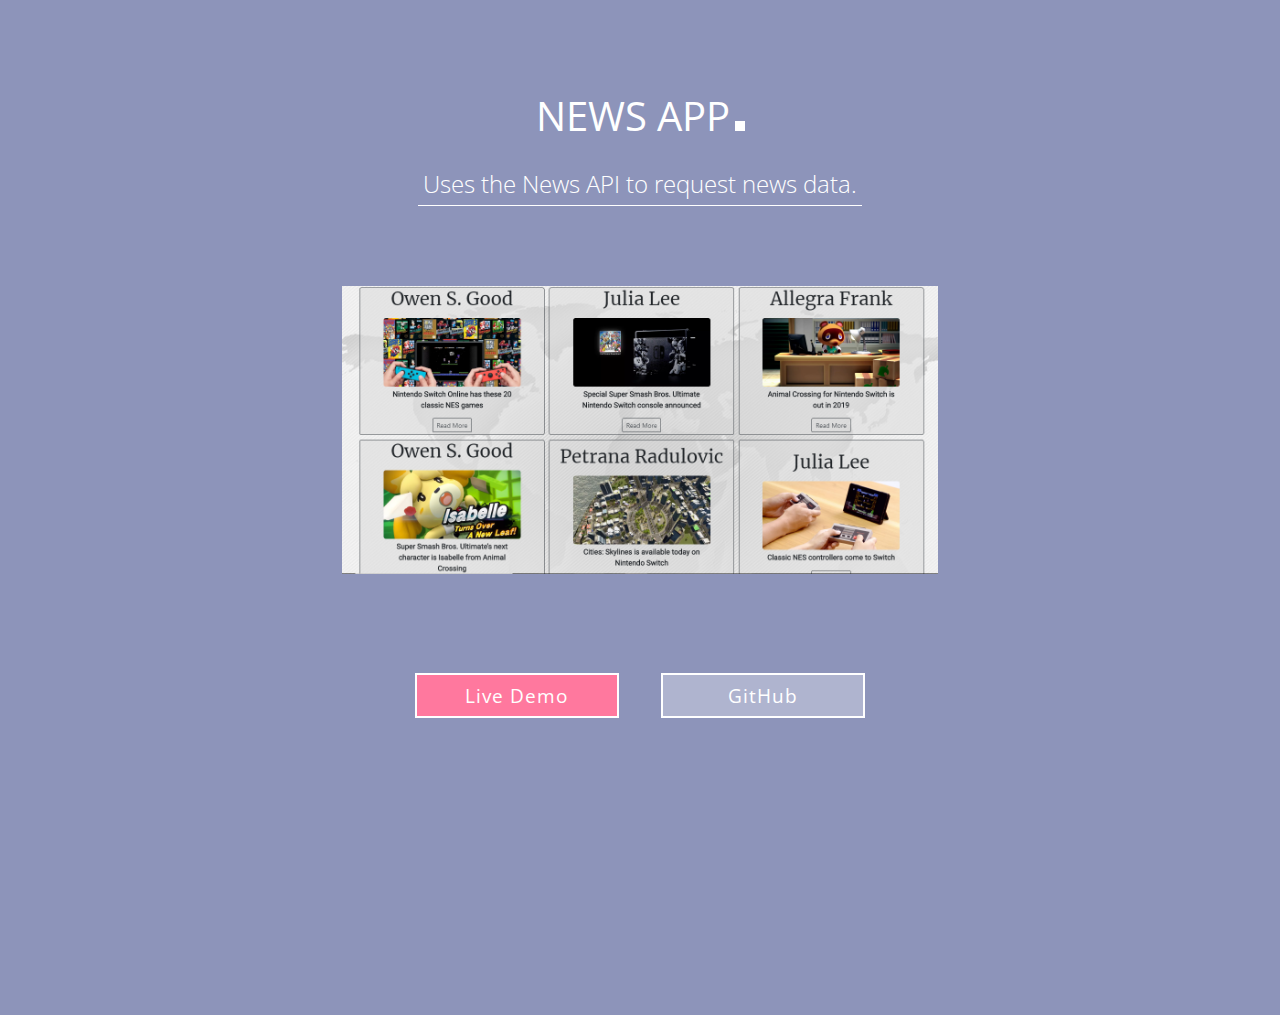
<file: vue-career-page.html>
<!DOCTYPE html>
<html lang="en">
<head>
  <meta charset="utf-8">

  <meta http-equiv="X-UA-Compatible" content="IE=10; IE=11; IE=edge">
  <meta name="viewport" content="width=device-width, initial-scale=1">
  <meta name="description" content="">
  <meta name="author" content="">

  <title>News App</title>

  <link rel="shortcut icon" href="images/favicon.ico" type="image/x-icon"/><!-- Favicon -->
  <link rel="icon" href="images/favicon.ico" type="image/x-icon"/><!-- Favicon -->

  <link rel="stylesheet" type="text/css" href="css/normalize.css"/><!-- reset for browsers -->
  <link rel="stylesheet" href="css/font-awesome.min.css"/><!-- mobile stylesheet -->
  <link rel="stylesheet" type="text/css" href="css/styles.min.css"/><!-- index custom stylesheet -->
  <link rel="stylesheet" type="text/css" href="css/project-styles.min.css"/><!-- project custom stylesheet -->
  <link rel="stylesheet" href="css/animations.min.css"/><!-- animations stylesheet -->

  <link rel="stylesheet" media="screen and (min-width: 320px) and (max-width: 1024px)" href="css/project_media_small.css"/><!-- project mobile stylesheet -->
  <link rel="stylesheet" media="screen and (min-width: 320px) and (max-width: 1024px) and (orientation: landscape)" href="css/project_media_small_landscape.css"/><!-- project mobile stylesheet -->

  <link href="https://fonts.googleapis.com/css?family=Open+Sans:300,400" rel="stylesheet">
  <link href="https://fonts.googleapis.com/css?family=Source+Sans+Pro:300,400" rel="stylesheet">

</head>
<body id="body-project">
    <!-- Navigation -->
    <nav class="nav">
      <a href="index.html#header" class="nav__logo__link"><img class="nav__logo" src="images/k.jpg" alt="logo"></a>
      <span class="hamburger__name">menu</span>
      <svg width="35px" height="35px" class="nav__hamburger">
        <path d="M 5 5 L 33 5" class="hamburger"></path>
        <path d="M 5 15 L 33 15" class="hamburger"></path>
        <path d="M 5 25 L 33 25" class="hamburger"></path>
      </svg>
    </nav>
    <div class="nav-menu">
      <div class="nav-menu__cross">
        <svg width="43px" height="35px">
          <path d="M 5 5 L 30 29" class="nav-menu__cross-line"></path>
          <path d="M 5 29 L 30 5" class="nav-menu__cross-line"></path>
        </svg>
      </div>
      <ul class="nav-menu__list">
        <li class="nav-menu__list-item">
          <a href="index.html" class="nav-menu__link">Home</a>
        </li>
        <li class="nav-menu__list-item">
          <a href="index.html#about" class="nav-menu__link">About</a>
        </li>
        <li class="nav-menu__list-item">
          <a href="index.html#portfolio" class="nav-menu__link">Portfolio</a>
        </li>
        <li class="nav-menu__list-item">
          <a href="index.html#contact" class="nav-menu__link">Contact</a>
        </li>
      </ul>
      <hr class="nav-menu__separator">
      <p class="nav-menu__text">Muhammad Kamil is a Front-End Web Developer based in Karachi.</p>
      <p class="nav-menu__email">
        <a href="mailto:dinablaszczak@outlook.com" class="nav-menu__link--email">kamilhanifsoomro@gmail.com</a>
      </p>
      <div class="nav-menu__social-btn">
        <a href="https://twitter.com/muhammadkamil66" target="_blank"><span class="fa fa-twitter fa-2x"></span></a>
        <a href="mailto:webmaster@example.com" target="_blank"><span class="fa fa-envelope fa-2x"></span></a>
        <a href="https://github.com/muhammadkamil66" target="_blank"><span class="fa fa-github fa-2x"></span></a>
        <a href="https://www.facebook.com/prince.kamil.75" target="_blank"><span class="fa fa-facebook fa-2x"></span></a>
        <!-- <a href="https://www.linkedin.com/in/dina-blaszczak-5b380313a/" target="_blank"><span class="fa fa-linkedin-square fa-2x"></span></a> -->
      </div>
    </div>
  <div class="project__container">
    <!-- Header -->
    <header class="project__header">
      <h2 class="project__title project__title--white">news app<span class="contact__title__dot title__dot--white"></span></h2>
      <h3 class="project__description">Uses the News API to request news data.</h3>
      <img  src="images/news1.PNG"
          srcset="images/news1.PNG 800w,
                  images/news1.PNG 1200w,
                  images/news1.PNG 1400w"
          sizes="(max-width: 320px) 90vw,
                 (max-width: 700px) 90vw,
                 (max-width: 1024px) 75vw, 50vw"
          class="project__header__img"
          alt="header image"/>
      <div class="project__buttons-container">
        <a href="https://muhammadkamil66.github.io/news-app/" target="_blank" class="project__header__btn">Live Demo</a>
        <a href="https://github.com/muhammadkamil66/news-app.git" target="_blank" class="project__header__btn">GitHub</a>
      </div>
    </header>
    <!-- Main -->
   <!--  <main class="project__main-container">
      <div class="project__flex"> -->
        <!-- Project Description -->
        <!-- <div class="project__flex__item">
          <h2 class="project__flex__title">Project description</h2>
          <p class="project__flex__text">Image hover effects is a collection of ideas for a gallery of images with text.</p>
          <p class="project__flex__text">It consists of four demos including eight hover effects demonstrating different possibilities of CSS transitions.</p>
        </div>
        <div class="project__flex__item">
          <h2 class="project__flex__title">Role</h2>
          <p class="project__flex__text">Design and development of the project.</p>
          <h2 class="project__flex__title">Challenge:</h2>
          <p class="project__flex__text">Work with AngularJS.</p>
          <h2 class="project__flex__title">Skills</h2>
          <p class="project__flex__text">
            <span class="project__flex__skill">Design</span>
            <span class="project__flex__skill">Web development</span>
            <span class="project__flex__skill">Responsive</span>
            <span class="project__flex__skill project__flex__skill--pink">HTML</span>
            <span class="project__flex__skill project__flex__skill--pink">CSS</span>
            <span class="project__flex__skill project__flex__skill--pink">JavaScript</span>
            <span class="project__flex__skill project__flex__skill--pink">AngularJS</span>
          </p>
        </div>
      </div>
      <a href="vue-career-page.html" class="project__main__btn project__main__btn--next">Next<span class="project__main__btn__arrow">&rarr;</span></a>
    </main>
    <!-- Footer -->
    <footer class="footer">
      <div class="footer__info__container">
        <h2 class="footer__copyright">&copy; Muhammad Kamil 2018</h2> -->
        <!-- footer navigation -->
        <ul class="footer-menu__list">
          <li class="footer-menu__list-item">
            <a href="index.html#about" class="footer-menu__link">About</a>
          </li>
          <li class="footer-menu__list-item">
            <a href="index.html#portfolio" class="footer-menu__link">Portfolio</a>
          </li>
          <li class="footer-menu__list-item">
            <a href="index.html#contact" class="footer-menu__link">Contact</a>
          </li>
        </ul>
        <!-- footer social buttons -->
        <div class="footer__social-btn">
         <a href="https://twitter.com/muhammadkamil66" target="_blank"><span class="fa fa-twitter fa-2x"></span></a>
        <a href="mailto:webmaster@example.com" target="_blank"><span class="fa fa-envelope fa-2x"></span></a>
        <a href="https://github.com/muhammadkamil66" target="_blank"><span class="fa fa-github fa-2x"></span></a>
        <a href="https://www.facebook.com/prince.kamil.75" target="_blank"><span class="fa fa-facebook fa-2x"></span></a>
        </div>
      </div>
    </footer>
  </div>

  <script type="text/javascript" src="https://cdnjs.cloudflare.com/ajax/libs/jquery/3.1.0/jquery.min.js"></script>
  <script type="text/javascript" src="js/inert.min.js"></script><!-- inert js-->
  <script type="text/javascript" src="js/scripts.min.js"></script><!-- Custom JavaScript -->

  <script>
    (function(i,s,o,g,r,a,m){i['GoogleAnalyticsObject']=r;i[r]=i[r]||function(){
    (i[r].q=i[r].q||[]).push(arguments)},i[r].l=1*new Date();a=s.createElement(o),
    m=s.getElementsByTagName(o)[0];a.async=1;a.src=g;m.parentNode.insertBefore(a,m)
    })(window,document,'script','https://www.google-analytics.com/analytics.js','ga');

    ga('create', 'UA-29336846-8', 'auto');
    ga('send', 'pageview');

  </script>
  
</body>
</html>
</file>
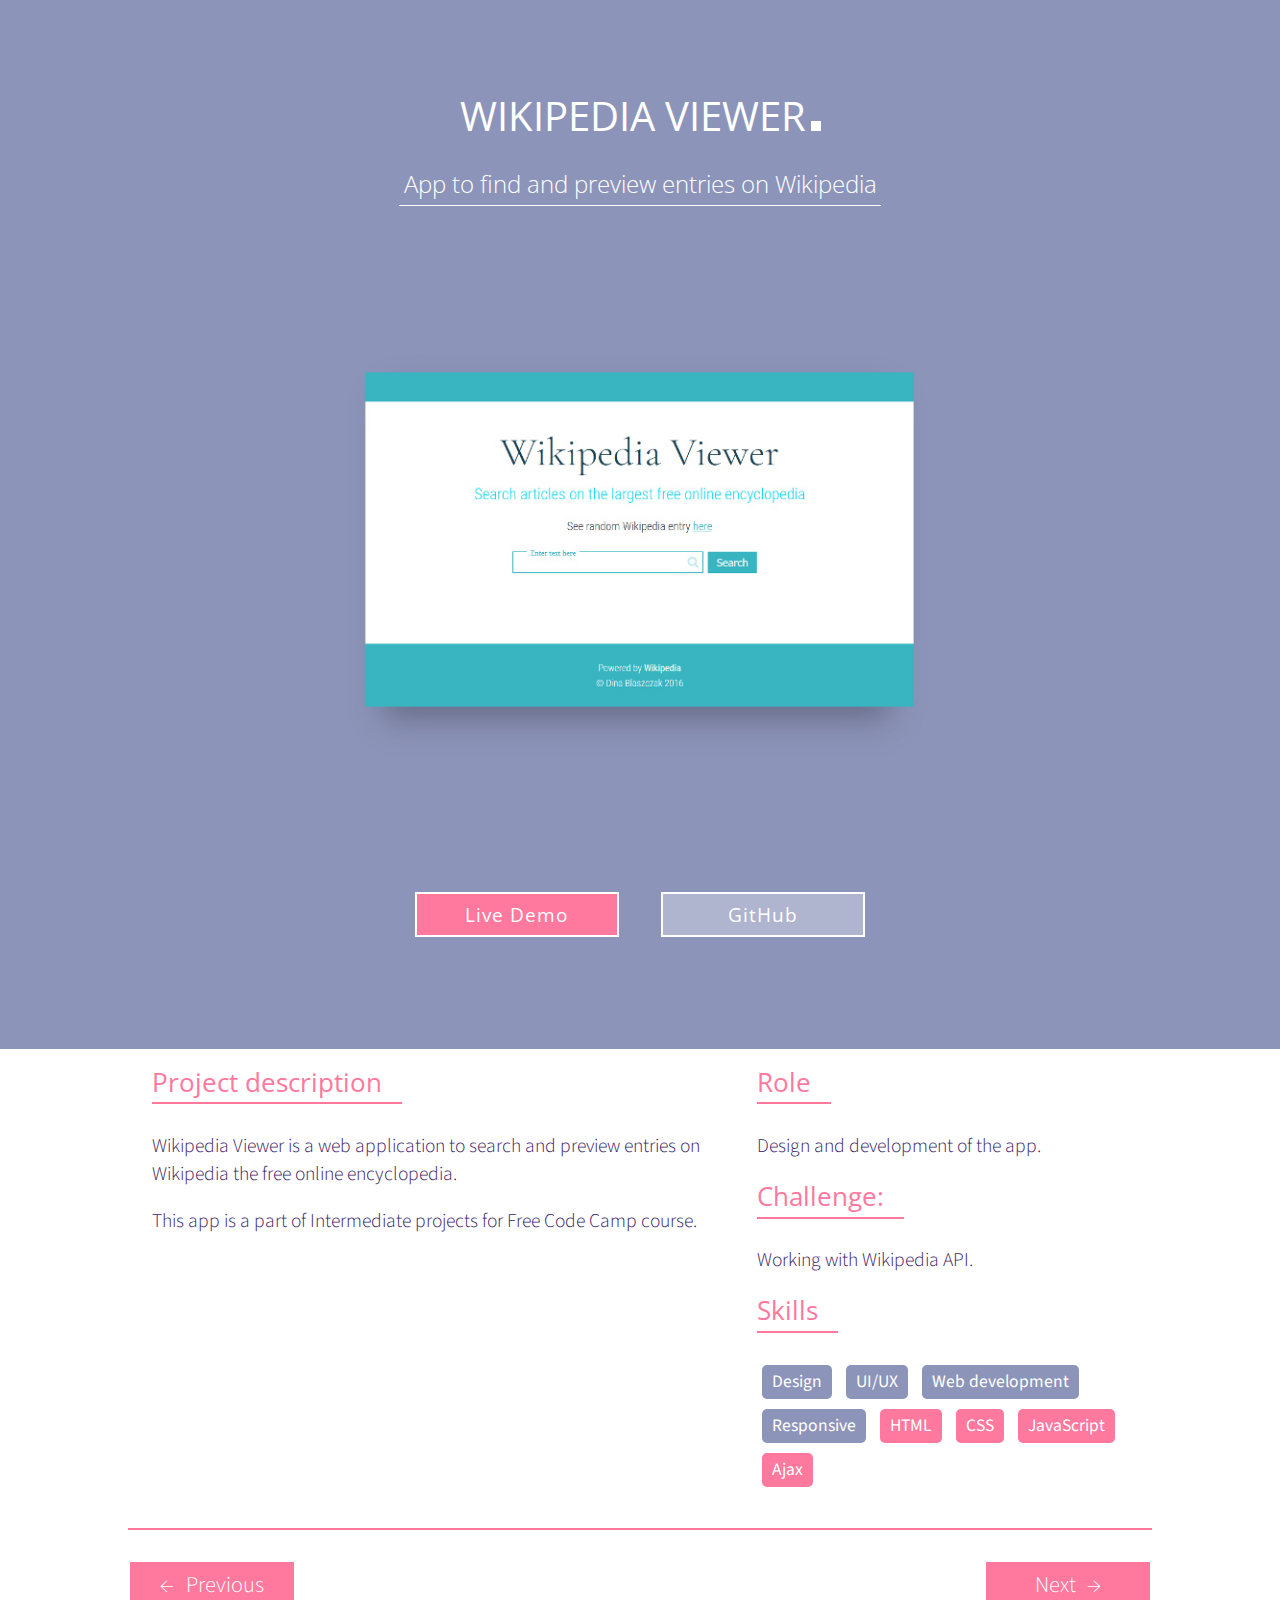
<file: wikipedia-viewer-app.html>
<!DOCTYPE html>
<html lang="en">
<head>
  <meta charset="utf-8">

  <meta http-equiv="X-UA-Compatible" content="IE=10; IE=11; IE=edge">
  <meta name="viewport" content="width=device-width, initial-scale=1">
  <meta name="description" content="">
  <meta name="author" content="Dina Blaszczak">

  <title>Dina Blaszczak | Wikipedia Viewer App</title>

  <link rel="shortcut icon" href="images/icon.ico" type="image/x-icon"/><!-- Favicon -->
  <link rel="icon" href="images/icon.ico" type="image/x-icon"/><!-- Favicon -->

  <link rel="stylesheet" type="text/css" href="css/normalize.css"/><!-- reset for browsers -->
  <link rel="stylesheet" href="css/font-awesome.min.css"/><!-- mobile stylesheet -->
  <link rel="stylesheet" type="text/css" href="css/styles.min.css"/><!-- index custom stylesheet -->
  <link rel="stylesheet" type="text/css" href="css/project-styles.min.css"/><!-- project custom stylesheet -->
  <link rel="stylesheet" href="css/animations.min.css"/><!-- animations stylesheet -->

  <link rel="stylesheet" media="screen and (min-width: 320px) and (max-width: 1024px)" href="css/project_media_small.css"/><!-- project mobile stylesheet -->
  <link rel="stylesheet" media="screen and (min-width: 320px) and (max-width: 1024px) and (orientation: landscape)" href="css/project_media_small_landscape.css"/><!-- project mobile stylesheet -->

  <link href="https://fonts.googleapis.com/css?family=Open+Sans:300,400" rel="stylesheet">
  <link href="https://fonts.googleapis.com/css?family=Source+Sans+Pro:300,400" rel="stylesheet">

</head>
<body>
    <!-- Navigation -->
    <nav class="nav">
      <a href="index.html#header" class="nav__logo__link"><img class="nav__logo" src="images/logo.svg" alt="logo"></a>
      <span class="hamburger__name">menu</span>
      <svg width="35px" height="35px" class="nav__hamburger">
        <path d="M 5 5 L 33 5" class="hamburger"></path>
        <path d="M 5 15 L 33 15" class="hamburger"></path>
        <path d="M 5 25 L 33 25" class="hamburger"></path>
      </svg>
    </nav>
    <div class="nav-menu">
      <div class="nav-menu__cross">
        <svg width="43px" height="35px">
          <path d="M 5 5 L 30 29" class="nav-menu__cross-line"></path>
          <path d="M 5 29 L 30 5" class="nav-menu__cross-line"></path>
        </svg>
      </div>
      <ul class="nav-menu__list">
        <li class="nav-menu__list-item">
          <a href="index.html" class="nav-menu__link">Home</a>
        </li>
        <li class="nav-menu__list-item">
          <a href="index.html#about" class="nav-menu__link">About</a>
        </li>
        <li class="nav-menu__list-item">
          <a href="index.html#portfolio" class="nav-menu__link">Portfolio</a>
        </li>
        <li class="nav-menu__list-item">
          <a href="index.html#contact" class="nav-menu__link">Contact</a>
        </li>
      </ul>
      <hr class="nav-menu__separator">
      <p class="nav-menu__text">Dina Blaszczak is a front-end developer and designer based in Poland.</p>
      <p class="nav-menu__email">
        <a href="mailto:dinablaszczak@outlook.com" class="nav-menu__link--email">dinablaszczak@outlook.com</a>
      </p>
      <div class="nav-menu__social-btn">
        <a href="https://twitter.com/TheMalni" target="_blank"><span class="fa fa-twitter fa-2x"></span></a>
        <a href="https://codepen.io/themalni" target="_blank"><span class="fa fa-codepen fa-2x"></span></a>
        <a href="https://github.com/Themalni" target="_blank"><span class="fa fa-github fa-2x"></span></a>
        <a href="https://youtube.com/user/TheMalni" target="_blank"><span class="fa fa-youtube fa-2x"></span></a>
        <a href="https://www.linkedin.com/in/dina-blaszczak-5b380313a/" target="_blank"><span class="fa fa-linkedin-square fa-2x"></span></a>
      </div>
    </div>
  <div class="project__container">
    <!-- Header -->
    <header class="project__header">
      <h2 class="project__title project__title--white">Wikipedia Viewer<span class="contact__title__dot title__dot--white"></span></h2>
      <h3 class="project__description">App to find and preview entries on Wikipedia</h3>
      <img  src="images/wiki_1400.jpg"
            srcset="images/wiki_800.jpg 800w,
                    images/wiki_1200.jpg 1100w,
                    images/wiki_1400.jpg 1400w"
            sizes="(max-width: 320px) 90vw,
                   (max-width: 640px) 100vw, 60vw"
            class="project__header__img"
            alt="header image"/>
      <div class="project__buttons-container">
        <a href="https://themalni.github.io/wikipedia-viewer/" target="_blank" class="project__header__btn">Live Demo</a>
        <a href="https://github.com/Themalni/wikipedia-viewer" target="_blank" class="project__header__btn">GitHub</a>
      </div>
    </header>
    <!-- Main -->
    <main class="project__main-container">
      <div class="project__flex">
        <!-- Project Description -->
        <div class="project__flex__item">
          <h2 class="project__flex__title">Project description</h2>
          <p class="project__flex__text">Wikipedia Viewer is a web application to search and preview entries on Wikipedia the free online encyclopedia.</p>
          <p class="project__flex__text">This app is a part of Intermediate projects for Free Code Camp course.</p>
        </div>
        <div class="project__flex__item">
          <h2 class="project__flex__title">Role</h2>
          <p class="project__flex__text">Design and development of the app.</p>
          <h2 class="project__flex__title">Challenge:</h2>
          <p class="project__flex__text">Working with Wikipedia API.</p>
          <h2 class="project__flex__title">Skills</h2>
          <p class="project__flex__text">
            <span class="project__flex__skill">Design</span>
            <span class="project__flex__skill">UI/UX</span>
            <span class="project__flex__skill">Web development</span>
            <span class="project__flex__skill">Responsive</span>
            <span class="project__flex__skill project__flex__skill--pink">HTML</span>
            <span class="project__flex__skill project__flex__skill--pink">CSS</span>
            <span class="project__flex__skill project__flex__skill--pink">JavaScript</span>
            <span class="project__flex__skill project__flex__skill--pink">Ajax</span>
          </p>
        </div>
      </div>
      <a href="random-quote-machine-app.html" class="project__main__btn project__main__btn--previous"><span class="project__main__btn__arrow">&larr;</span>Previous</a>
      <a href="owl-css-illustration.html" class="project__main__btn project__main__btn--next">Next<span class="project__main__btn__arrow">&rarr;</span></a>
    </main>
    <!-- Footer -->
    <footer class="footer">
      <div class="footer__info__container">
        <h2 class="footer__copyright">&copy; Dina Blaszczak 2017</h2>
        <!-- footer navigation -->
        <ul class="footer-menu__list">
          <li class="footer-menu__list-item">
            <a href="#about" class="footer-menu__link">About</a>
          </li>
          <li class="footer-menu__list-item">
            <a href="#portfolio" class="footer-menu__link">Portfolio</a>
          </li>
          <li class="footer-menu__list-item">
            <a href="#contact" class="footer-menu__link">Contact</a>
          </li>
        </ul>
        <!-- footer social buttons -->
        <div class="footer__social-btn">
          <a href="https://twitter.com/TheMalni" target="_blank"><span class="fa fa-twitter fa-2x"></span></a>
          <a href="https://codepen.io/themalni" target="_blank"><span class="fa fa-codepen fa-2x"></span></a>
          <a href="https://github.com/Themalni" target="_blank"><span class="fa fa-github fa-2x"></span></a>
          <a href="https://youtube.com/user/TheMalni" target="_blank"><span class="fa fa-youtube fa-2x"></span></a>
          <a href="https://www.linkedin.com/in/dina-blaszczak-5b380313a/" target="_blank"><span class="fa fa-linkedin-square fa-2x"></span></a>
        </div>
      </div>
    </footer>
  </div>

  <script type="text/javascript" src="https://cdnjs.cloudflare.com/ajax/libs/jquery/3.1.0/jquery.min.js"></script>
  <script type="text/javascript" src="js/inert.min.js"></script><!-- inert js-->
  <script type="text/javascript" src="js/scripts.min.js"></script><!-- Custom JavaScript -->

  <script>
    (function(i,s,o,g,r,a,m){i['GoogleAnalyticsObject']=r;i[r]=i[r]||function(){
    (i[r].q=i[r].q||[]).push(arguments)},i[r].l=1*new Date();a=s.createElement(o),
    m=s.getElementsByTagName(o)[0];a.async=1;a.src=g;m.parentNode.insertBefore(a,m)
    })(window,document,'script','https://www.google-analytics.com/analytics.js','ga');

    ga('create', 'UA-29336846-8', 'auto');
    ga('send', 'pageview');

  </script>
  
</body>
</html>
</file>
<file: css/project_media_small.css>
@media screen and (min-width: 320px)
              and (max-width: 1024px) {
  .nav-menu__list {
    margin-left: -1em;
  }
  .nav-menu__text,
  .nav-menu__email {
    margin-left: 1.5em;
    font-size: 1em;
  }
  .nav-menu__separator {
    width: 82%;
  }
  .nav-menu__social-btn {
    margin-left: 1em;
  }
  .nav-menu .fa-2x {
    font-size: 1.9em;
  }
  .project__header {
    padding-bottom: 2em;
  }
  .project__header__img {
    max-width: 100%;
  }
  .project__title {
   max-width: 90%;
  }
  .project__description {
    max-width: 85%;
    font-size: 1.3em;
    border: none;
    position: relative;
    z-index: 2;
  }
  .project__buttons-container {
    margin-bottom: 0;
  }
  .project__header__btn {
    width: 130px;
    margin: 0.5em;
    font-size: 1em;
  }
  .project__flex {
    margin: 2em 1em 1em;
  }
  .project__flex__item {
    min-width: 90%;
  }
  .project__flex__item:nth-child(1) {
    padding-bottom: 0;
    border-bottom: none;
  }
  .project__flex__title {
    font-size: 1.9em;
  }
  .project__flex__text {
    font-size: 1.3em;
  }
  .project__main__btn {
    width: 130px;
    font-size: 1.3em;
  }
  .project__main__btn--previous {
    left: 0.8em;
  }
  .project__main__btn--next {
    right: 0.8em;
  }
  .footer {
    height: 170px;
  }
  .footer__info__container {
    margin: 1.5em 1em 1em;
    display: -webkit-box;
    display: -ms-flexbox;
    display: flex;
    -webkit-box-orient: vertical;
    -webkit-box-direction: normal;
        -ms-flex-direction: column;
            flex-direction: column;
  }
  .footer__copyright,
  .footer-menu__list {
    -webkit-box-flex: 4;
        -ms-flex: 4;
            flex: 4
  }
  .footer__social-btn {
    -webkit-box-flex: 5;
        -ms-flex: 5;
            flex: 5;
  }
}
</file>
<file: css/project_media_small_landscape.css>
@media screen and (min-width: 320px)
              and (max-width: 1024px)
              and (orientation: landscape) {
  .nav-menu__text {
    display: none;
  }
  .project__description {
    margin-bottom: 0;
  }
  .project__header__img {
    /*margin-top: -2em;*/
    margin: 5em auto;
  }
  .project__flex {
    margin-left: 3em;
    margin-right: 3em;
  }
}
</file>
<file: css/styles.min.css>
Fbody{margin:0;padding:0;background-color:#ff789e;overflow-x:hidden}li{list-style-type:none}a{text-decoration:none;color:#fff}.fa.fa-twitter,.fa.fa-codepen,.fa.fa-github,.fa.fa-youtube,.fa.fa-linkedin-square{display:inline-block;margin:0 5px;color:#cfd2e2;transition:all .2s linear}.fa:hover{color:#fff}.fa-2x{font-size:1.5em}.about__title,.portfolio__title,.contact__title{width:100%;margin:0;padding:2em 0 1em;color:#ff789e;font-size:2.5em;font-family:'Open Sans',sans-serif;font-weight:400;text-align:center;text-transform:uppercase}.title--white{color:#fff}.about__title__dot,.portfolio__title__dot,.contact__title__dot{display:inline-block;width:10px;height:10px;margin-left:5px;background-color:#ff789e}.title__dot--white{background-color:#fff}.nav{max-width:100%;height:50px;margin:0 auto;background-color:#382266;opacity:0;position:fixed;top:0;left:0;right:0;z-index:5}.nav__logo{max-width:30px;height:auto;position:relative;top:.5em;left:.5em;border-radius: 50%;}.nav__hamburger{position:absolute;top:.6em;right:.8em;cursor:pointer;opacity:1;-webkit-user-select:none;-moz-user-select:none;-ms-user-select:none;user-select:none}.hamburger{stroke:#fff;stroke-width:3;stroke-linecap:round}.hamburger__name{padding:5px;position:absolute;bottom:1em;right:4.4em;font-size:.75em;font-family:'Open Sans',sans-serif;font-weight:600;color:#fff;border-right:2px solid #fff;text-transform:uppercase;letter-spacing:2px}.nav-menu{width:0;height:100%;background-color:#60689f;background:linear-gradient(to top,#60689f,#8d94ba);position:fixed;top:0;right:0;bottom:0;z-index:5;transition:all .5s linear}.nav-menu__cross{display:none;position:absolute;top:.8em;right:.6em;opacity:0;cursor:pointer;z-index:6;-webkit-user-select:none;-moz-user-select:none;-ms-user-select:none;user-select:none}.nav-menu__cross-line{stroke:#cfd2e2;stroke-width:3;stroke-linecap:round}.nav-menu__list{padding-top:1.2em;margin-left:-0.7em}.nav-menu__list-item{color:#fff;font-size:1.2em;font-family:'Open Sans',sans-serif;font-weight:400;line-height:1.8em;position:relative;opacity:0}.nav-menu__link{color:#cfd2e2;transition:all .1s linear}.nav-menu__link:hover{color:#fff}.nav-menu__separator{width:76%;margin:2em auto;height:1px;background-color:#cfd2e2;border:0;opacity:0}.nav-menu__text,.nav-menu__email{margin:2em;width:200px;color:#cfd2e2;font-size:.9em;font-family:'Open Sans',sans-serif;font-weight:400;opacity:0}.nav-menu__link--email{color:#cfd2e2;transition:all .1s linear}.nav-menu__link--email:hover{color:#fff}.nav-menu__social-btn{margin:2em 1.3em;width:250px;opacity:0}.header{background-image:url(../images/header_background.svg);background-repeat:repeat;background-size:400px;background-position:top left;height:530px;text-align:center;position:relative;z-index:2;opacity:0;overflow:hidden}.header__title{display:inline-block;background-color:#fff;padding:0 15px;color:#ff789e;font-size:2.9em;font-family:'Open Sans',sans-serif;font-weight:800;text-transform:uppercase;opacity:0;position:absolute;top:2em;left:50%;-webkit-transform:translateX(-50%);transform:translateX(-50%)}.header__subtitle{display:inline-block;background-color:#8d94ba;padding:3px 15px;color:#fff;font-size:1.8em;font-family:'Open Sans',sans-serif;font-weight:400;letter-spacing:1px;opacity:0;position:absolute;top:6em;left:50%;-webkit-transform:translateX(-50%);transform:translateX(-50%)}.header__btn{border:4px solid #fff;border-bottom-color:transparent;border-top-color:transparent;width:220px;background-color:#8d94ba;border-radius:25px;padding:5px 0;color:#fff;font-size:1.3em;font-family:'Open Sans',sans-serif;font-weight:400;letter-spacing:1px;opacity:0;position:absolute;bottom:8em;left:50%;-webkit-transform:translateX(-50%);transform:translateX(-50%);transition:all .3s linear}.header__btn:hover{box-shadow:0 3px 5px -3px #333,inset 0 -50px 0 0 #382266;color:#fff}.header__mouse__container{box-sizing:border-box;position:absolute;bottom:-100px;left:50%;-webkit-transform:translateX(-50%);transform:translateX(-50%);width:170px;height:150px;background-color:#382266;border-radius:50%}.header__mouse{width:34px;height:auto;position:absolute;bottom:7.5em;left:50%;-webkit-transform:translateX(-50%);transform:translateX(-50%);z-index:4}.header__mouse__roll{width:34px;height:auto;position:absolute;bottom:7.5em;left:calc(50% - 17.5px);z-index:4}.header__mouse__text{color:#fff;font-size:.6em;font-family:'Open Sans',sans-serif;font-weight:400;letter-spacing:1px;position:absolute;bottom:9.2em;left:50%;-webkit-transform:translateX(-50%);transform:translateX(-50%);z-index:4}.main-container{opacity:0;z-index:1;position:relative;z-index:1}.about{background-color:#382266}.about__info__container{display:-webkit-box;display:-ms-flexbox;display:flex;-webkit-box-pack:center;-ms-flex-pack:center;justify-content:center;padding:0 2em 3em}.about__text{min-width:300px;max-width:560px;box-sizing:content-box;background-color:#ff789e;padding:0 2em 0;border-left:15px solid #8d94ba}.about__text__description{font-family:'Source Sans Pro',sans-serif}.about__text__description:first-of-type{padding-bottom:1em;color:#fff;font-size:1.6em;font-weight:400;border-bottom:1px solid #fff}.about__text__description:last-of-type{color:#fff;font-size:1.3em;font-weight:300}.about__btn{display:inline-block;height:26px;margin:.5em 0 1em 0;padding:5px 20px 3px;border-radius:26px;background-color:#8d94ba;color:#fff;font-size:1em;font-family:'Open Sans',sans-serif;font-weight:400;border:4px solid #fff;border-bottom-color:transparent;border-top-color:transparent;transition:all .3s linear}.about__btn:hover{box-shadow:inset 0 -50px 0 0 #382266;color:#fff}.about__img{display:block;max-width:360px;max-height:360px;border-radius:50%;border:15px solid #ff789e;border-top-left-radius:0;border-bottom-left-radius:0}.about__img__mobile{display:none}.portfolio{padding:0 2em 3em;background-color:#fff;z-index:4}.portfolio__description{max-width:65%;margin:0 auto 2em;color:#382266;font-size:1.2em;font-family:'Source Sans Pro',sans-serif;font-weight:300;text-align:center}.portfolio__nav__container{max-width:918px;margin:0 auto .5em;display:-webkit-box;display:-ms-flexbox;display:flex;-webkit-box-pack:center;-ms-flex-pack:center;justify-content:center;-ms-flex-wrap:wrap;flex-wrap:wrap;background-color:#7078a9}.portfolio__nav__btn{width:128px;margin:1em .8em .8em;padding:0 5px 4px;background-color:transparent;color:#fff;font-size:1.1em;font-family:'Open Sans',sans-serif;font-weight:400;text-align:center;border:0;position:relative}.portfolio__nav__btn:before,.portfolio__nav__btn:after{content:"";position:absolute;top:-13%;left:50%;-webkit-transform:translateX(-50%);transform:translateX(-50%);border-width:0;border-style:solid;border-color:#fff;width:128px;height:115%;transition:all .3s linear}.portfolio__nav__btn:before{border-top-width:2px;border-left-width:2px}.portfolio__nav__btn:after{border-bottom-width:2px;border-right-width:2px}.portfolio__nav__btn:hover.portfolio__nav__btn:before,.portfolio__nav__btn:hover.portfolio__nav__btn:after{width:70%;height:0}.portfolio__nav__btn:hover.portfolio__nav__btn:after{top:100%}.portfolio__items-container{max-width:932px;min-height:672px;margin:0 auto;display:-webkit-box;display:-ms-flexbox;display:flex;-webkit-box-pack:center;-ms-flex-pack:center;justify-content:center;-ms-flex-wrap:wrap;flex-wrap:wrap;overflow:hidden}.portfolio__item{display:block;margin:.5em;width:450px;height:320px;background-color:#7078a9;position:relative;overflow:hidden}.portfolio__item__info{margin:.2em 0 0;color:#fff;font-size:1.4em;font-family:'Open Sans',sans-serif;font-weight:300;text-align:center}.portfolio__item__thumbnail{width:100%;height:auto;border-bottom:1px solid #cfd2e2;-webkit-transform:translateY(0%);transform:translateY(0%);transition:all .6s linear;z-index:4}.portfolio__item:hover .portfolio__item__thumbnail{-webkit-transform:scale(1.1) translateY(120%);transform:scale(1.1) translateY(120%)}.portfolio__item:hover .portfolio__item__hover{-webkit-transform:translateY(0%);transform:translateY(0%)}.portfolio__item__hover{position:relative;width:100%;height:100%;padding-top:2.5em;background-color:#ff4d7f;background:linear-gradient(to top,#ff99b6 0,#ff4d7f 100%);position:absolute;left:0;top:0;-webkit-transform:translateY(-100%);transform:translateY(-100%);transition:all .6s linear;text-align:center;z-index:3}.portfolio__item__hover:before{content:"";position:absolute;top:2em;left:1.5em;width:0;height:0;border-width:0;border-top-width:1px;border-left-width:1px;border-style:solid;border-color:#fff;transition:all .8s linear}.portfolio__item__hover:after{content:"";position:absolute;bottom:4.5em;right:1.5em;width:0;height:0;border-width:0;border-bottom-width:1px;border-right-width:1px;border-style:solid;border-color:#fff;transition:all .8s linear}.portfolio__item:hover .portfolio__item__hover:before,.portfolio__item:hover .portfolio__item__hover:after{width:85%;height:65%}.portfolio__item__hover__title{margin:1.5em 0 0;color:#fff;font-size:2.4em;font-family:'Open Sans',sans-serif;font-weight:400}.portfolio__item__hover__description{max-width:60%;margin:.5em auto 0;color:#fff;font-size:1.3em;font-family:'Source Sans Pro',sans-serif;font-weight:300}.portfolio__item__hover__base-info{position:absolute;left:40%;bottom:3.5em;-webkit-transform:translateX(-35%);transform:translateX(-35%);color:#fff;font-size:1.1em;font-family:'Source Sans Pro',sans-serif;font-weight:300}.portfolio__item__hover__base-info__title{color:#fff;font-size:1.2em;font-family:'Open Sans',sans-serif;font-weight:400}.contact{padding:0 0 3em;background-color:#ff789e;text-align:center}.contact__description{margin:0 auto;color:#fff;font-size:1.4em;font-family:'Source Sans Pro',sans-serif;font-weight:300}.contact__link{display:inline-block;margin-top:1em;font-size:2em;font-family:'Open Sans',sans-serif;font-weight:400;border-bottom:1px solid #fff;transition:all .1s linear}.contact__envelope{background-image:url(../images/envelope.svg);background-size:550px;height:400px;background-position:95% 30%;background-repeat:no-repeat}.contact__social-btn__container{display:block;width:390px;margin:3em auto 0}.contact__btn__link:first-child{margin-left:-1.5em}.contact__social-btn{display:inline-block;width:25px;height:23px;padding:10px;background-color:rgba(255,255,255,0.3);border-radius:25px;border:4px solid rgba(255,255,255,1);border-bottom-color:transparent;border-top-color:transparent;transition:all .3s linear;margin-left:-1.3em}.contact__social-btn__container .fa.fa-twitter,.contact__social-btn__container .fa.fa-codepen,.contact__social-btn__container .fa.fa-github,.contact__social-btn__container .fa.fa-youtube,.contact__social-btn__container .fa.fa-linkedin-square{color:#fff;position:relative;left:1.02em;top:-0.67em}.contact__social-btn__container .fa.fa-twitter{left:1.05em}.contact__social-btn__container .fa.fa-codepen{left:1.1em}.contact__social-btn:hover{-webkit-transform:rotate(180deg);transform:rotate(180deg)}.footer{border-top:2px solid #382266;height:100px;background-color:#382266;opacity:0;position:relative;top:2em}.footer__info__container{margin:1.5em 4em 1em;display:-webkit-box;display:-ms-flexbox;display:flex;-ms-flex-pack:distribute;justify-content:space-around;-webkit-box-align:center;-ms-flex-align:center;align-items:center}.footer__copyright{-webkit-box-flex:2;-ms-flex:2;flex:2;margin:0;color:#cfd2e2;font-family:"Open Sans",sans-serif;font-size:1.1em;font-weight:400}.footer-menu__list{-webkit-box-flex:2;-ms-flex:2;flex:2;text-align:center;padding:0}.footer-menu__list-item{display:inline-block;margin:0 .5em;color:#fff;font-size:1.1em;font-family:'Open Sans',sans-serif;font-weight:400;opacity:1}.footer-menu__link{color:#cfd2e2;-webkit-transform:none;transform:none;transition:all .1s linear}.footer-menu__link:hover{color:#fff}.footer__social-btn{-webkit-box-flex:2;-ms-flex:2;flex:2;opacity:1;text-align:right}
</file>
<file: css/project-styles.min.css>
body{background-color:#8d94ba;overflow-x:hidden}.project__container{}.project__header{padding-top:3em;max-width:100%;height:auto;background-color:#8d94ba;text-align:center}.project__title{margin:0 auto;padding-top:1em;color:#ff789e;font-size:2.5em;font-family:Open Sans,sans-serif;font-weight:400;text-align:center;text-transform:uppercase}.project__title--white{color:#fff}.project__title__dot{display:inline-block;width:10px;height:10px;margin-left:5px;background-color:#ff789e}.project__title__dot--white{background-color:#fff}.project__description{display:inline-block;margin-bottom:0;padding:0 .2em .2em;color:#fff;font-size:1.5em;font-family:Open Sans,sans-serif;font-weight:300;border-bottom:1px solid #fff}.project__header__img{display:block;margin:5em auto;max-width:60%;transition:all .3s linear}.project__buttons-container{max-width:100%;margin:0 auto 2em;text-align:center}.project__header__btn{border:2px solid #fff;display:inline-block;width:200px;background-color:hsla(0,0%,100%,.3);margin:1em 1em 2.5em;padding:7px 0;color:#fff;font-size:1.2em;font-family:Open Sans,sans-serif;font-weight:400;letter-spacing:1px;transition:all .3s linear;text-align:center}.project__header__btn:hover{box-shadow:0 3px 5px -3px #333,inset 0 -50px 0 0 #ff789e;color:#fff}.project__header__btn:first-of-type{background-color:#ff789e}.project__header__btn:first-of-type.project__header__btn:hover{background-color:transparent;box-shadow:0 3px 5px -3px #333,inset 0 -50px 0 0 hsla(0,0%,100%,.3);color:#fff}.project__main-container{background-color:#fff;padding-bottom:4em;position:relative}.project__flex{margin:4em 8em 2em;display:-webkit-box;display:-ms-flexbox;display:flex;-webkit-box-pack:center;-ms-flex-pack:center;justify-content:center;-ms-flex-wrap:wrap;flex-wrap:wrap}.project__flex__item{padding:1em 1.5em;border-bottom:2px solid #ff789e}.project__flex__item:first-child{-webkit-box-flex:6;-ms-flex:6;flex:6}.project__flex__item:nth-child(2){-webkit-box-flex:4;-ms-flex:4;flex:4}.project__flex__title{margin:0 0 .3em;display:inline-block;padding:0 .8em .1em 0;border-bottom:2px solid #ff789e;color:#ff789e;font-size:1.6em;font-family:Open Sans,sans-serif;font-weight:400}.project__flex__text{font-family:Source Sans Pro,sans-serif;font-weight:300;color:#382266;font-size:1.22em}.project__flex__skill{display:inline-block;margin:5px;padding:4px 10px 5px;font-size:.9em;font-weight:400;background-color:#8d94ba;border-radius:5px;color:#fff}.project__flex__skill--pink,.project__main__btn{background-color:#ff789e}.project__main__btn{width:160px;padding:5px 0;font-family:Source Sans Pro,sans-serif;font-weight:300;color:#fff;font-size:1.4em;text-align:center;border:2px solid #ff789e;position:absolute;transition:all .2s linear}.project__main__btn:hover{background-color:#fff;color:#ff789e}.project__main__btn--previous{left:5.8em}.project__main__btn--next{right:5.8em}.project__main__btn--previous .project__main__btn__arrow{margin-left:0;margin-right:.5em}.project__main__btn--next .project__main__btn__arrow{margin-left:.5em;margin-right:0}
</file>
<file: css/animations.min.css>
.footer,.header,.main-container{-webkit-animation:d .5s 1s 1 forwards ease-in;animation:d .5s 1s 1 forwards ease-in}.nav{-webkit-animation:a 1s .5s 1 forwards ease-in;animation:a 1s .5s 1 forwards ease-in}.nav-menu__items__animation{-webkit-animation:c .3s 1 forwards ease-in;animation:c .3s 1 forwards ease-in}.nav-menu__list-item:nth-child(2){-webkit-animation-delay:.1s;animation-delay:.1s}.nav-menu__list-item:nth-child(3){-webkit-animation-delay:.2s;animation-delay:.2s}.nav-menu__list-item:nth-child(4){-webkit-animation-delay:.3s;animation-delay:.3s}.nav-menu__separator{-webkit-animation-delay:.8s;animation-delay:.8s}.nav-menu__text{-webkit-animation-delay:1s;animation-delay:1s}.nav-menu__email{-webkit-animation-delay:1.2s;animation-delay:1.2s}.nav-menu__social-btn{-webkit-animation-delay:1.4s;animation-delay:1.4s}.nav-menu__cross__animation{-webkit-animation:d .5s 1 forwards linear;animation:d .5s 1 forwards linear;-webkit-animation-delay:.5s;animation-delay:.5s}.header,.header__btn,.header__subtitle,.header__title{-webkit-animation:d .5s 1s 1 forwards ease-in;animation:d .5s 1s 1 forwards ease-in}.header__mouse__roll{-webkit-animation:b 2s infinite normal forwards;animation:b 2s infinite normal forwards}.portfolio__item__hide{-webkit-animation:f 1.1s forwards ease;animation:f 1.1s forwards ease}.portfolio__item__show{-webkit-animation:g 1.1s forwards ease;animation:g 1.1s forwards ease}.about-me__container{-webkit-animation:i .5s forwards linear;animation:i .5s forwards linear}.about-me__skills__show{-webkit-animation:d .5s forwards linear;animation:d .5s forwards linear}.about-me__skills__hide{-webkit-animation:e 1.5s forwards linear;animation:e 1.5s forwards linear}.about-me__more.about__me__more__slide{-webkit-animation:h 1s linear;animation:h 1s linear}.project__container{-webkit-animation:j .5s forwards linear;animation:j .5s forwards linear}@-webkit-keyframes a{0%{-webkit-transform:translateY(-100%);transform:translateY(-100%);top:-58px;opacity:0}to{-webkit-transform:translateY(0);transform:translateY(0);top:0;opacity:1}}@keyframes a{0%{-webkit-transform:translateY(-100%);transform:translateY(-100%);top:-58px;opacity:0}to{-webkit-transform:translateY(0);transform:translateY(0);top:0;opacity:1}}@-webkit-keyframes b{0%{-webkit-transform:translateY(0) scale(1);transform:translateY(0) scale(1);opacity:0}50%{-webkit-transform:translateY(7%) scale(1.3,.8);transform:translateY(7%) scale(1.3,.8);opacity:1}to{-webkit-transform:translateY(10%) scale(1.3,.8);transform:translateY(10%) scale(1.3,.8);opacity:0}}@keyframes b{0%{-webkit-transform:translateY(0) scale(1);transform:translateY(0) scale(1);opacity:0}50%{-webkit-transform:translateY(7%) scale(1.3,.8);transform:translateY(7%) scale(1.3,.8);opacity:1}to{-webkit-transform:translateY(10%) scale(1.3,.8);transform:translateY(10%) scale(1.3,.8);opacity:0}}@-webkit-keyframes c{0%{-webkit-transform:scale3d(.5);transform:scale3d(.5);top:1em;opacity:0}to{-webkit-transform:scale3d(1);transform:scale3d(1);top:0;opacity:1}}@keyframes c{0%{-webkit-transform:scale3d(.5);transform:scale3d(.5);top:1em;opacity:0}to{-webkit-transform:scale3d(1);transform:scale3d(1);top:0;opacity:1}}@-webkit-keyframes d{0%{opacity:0}to{opacity:1}}@keyframes d{0%{opacity:0}to{opacity:1}}@-webkit-keyframes e{0%{opacity:1}to{opacity:0}}@keyframes e{0%{opacity:1}to{opacity:0}}@-webkit-keyframes f{0%{-webkit-transform:translateX(0) scale(1);transform:translateX(0) scale(1);opacity:1}to{-webkit-transform:translateX(-20%) scale(.8);transform:translateX(-20%) scale(.8);opacity:.6}}@keyframes f{0%{-webkit-transform:translateX(0) scale(1);transform:translateX(0) scale(1);opacity:1}to{-webkit-transform:translateX(-20%) scale(.8);transform:translateX(-20%) scale(.8);opacity:.6}}@-webkit-keyframes g{0%{-webkit-transform:translateX(-20%) scale(.8);transform:translateX(-20%) scale(.8);opacity:.6}to{-webkit-transform:translateX(0) scale(1);transform:translateX(0) scale(1);opacity:1}}@keyframes g{0%{-webkit-transform:translateX(-20%) scale(.8);transform:translateX(-20%) scale(.8);opacity:.6}to{-webkit-transform:translateX(0) scale(1);transform:translateX(0) scale(1);opacity:1}}@-webkit-keyframes h{0%,to{right:0}50%{right:-100%}}@keyframes h{0%,to{right:0}50%{right:-100%}}@-webkit-keyframes i{0%{visibility:hidden;opacity:0;-webkit-transform:scale(.8);transform:scale(.8)}to{-webkit-transform:scale(1);transform:scale(1);visibility:visible;opacity:1}}@keyframes i{0%{visibility:hidden;opacity:0;-webkit-transform:scale(.8);transform:scale(.8)}to{-webkit-transform:scale(1);transform:scale(1);visibility:visible;opacity:1}}@-webkit-keyframes j{0%{visibility:visible;opacity:0;-webkit-transform:scale(.8);transform:scale(.8)}to{visibility:visible;opacity:1;-webkit-transform:scale(1);transform:scale(1)}}@keyframes j{0%{visibility:visible;opacity:0;-webkit-transform:scale(.8);transform:scale(.8)}to{visibility:visible;opacity:1;-webkit-transform:scale(1);transform:scale(1)}}
</file>
